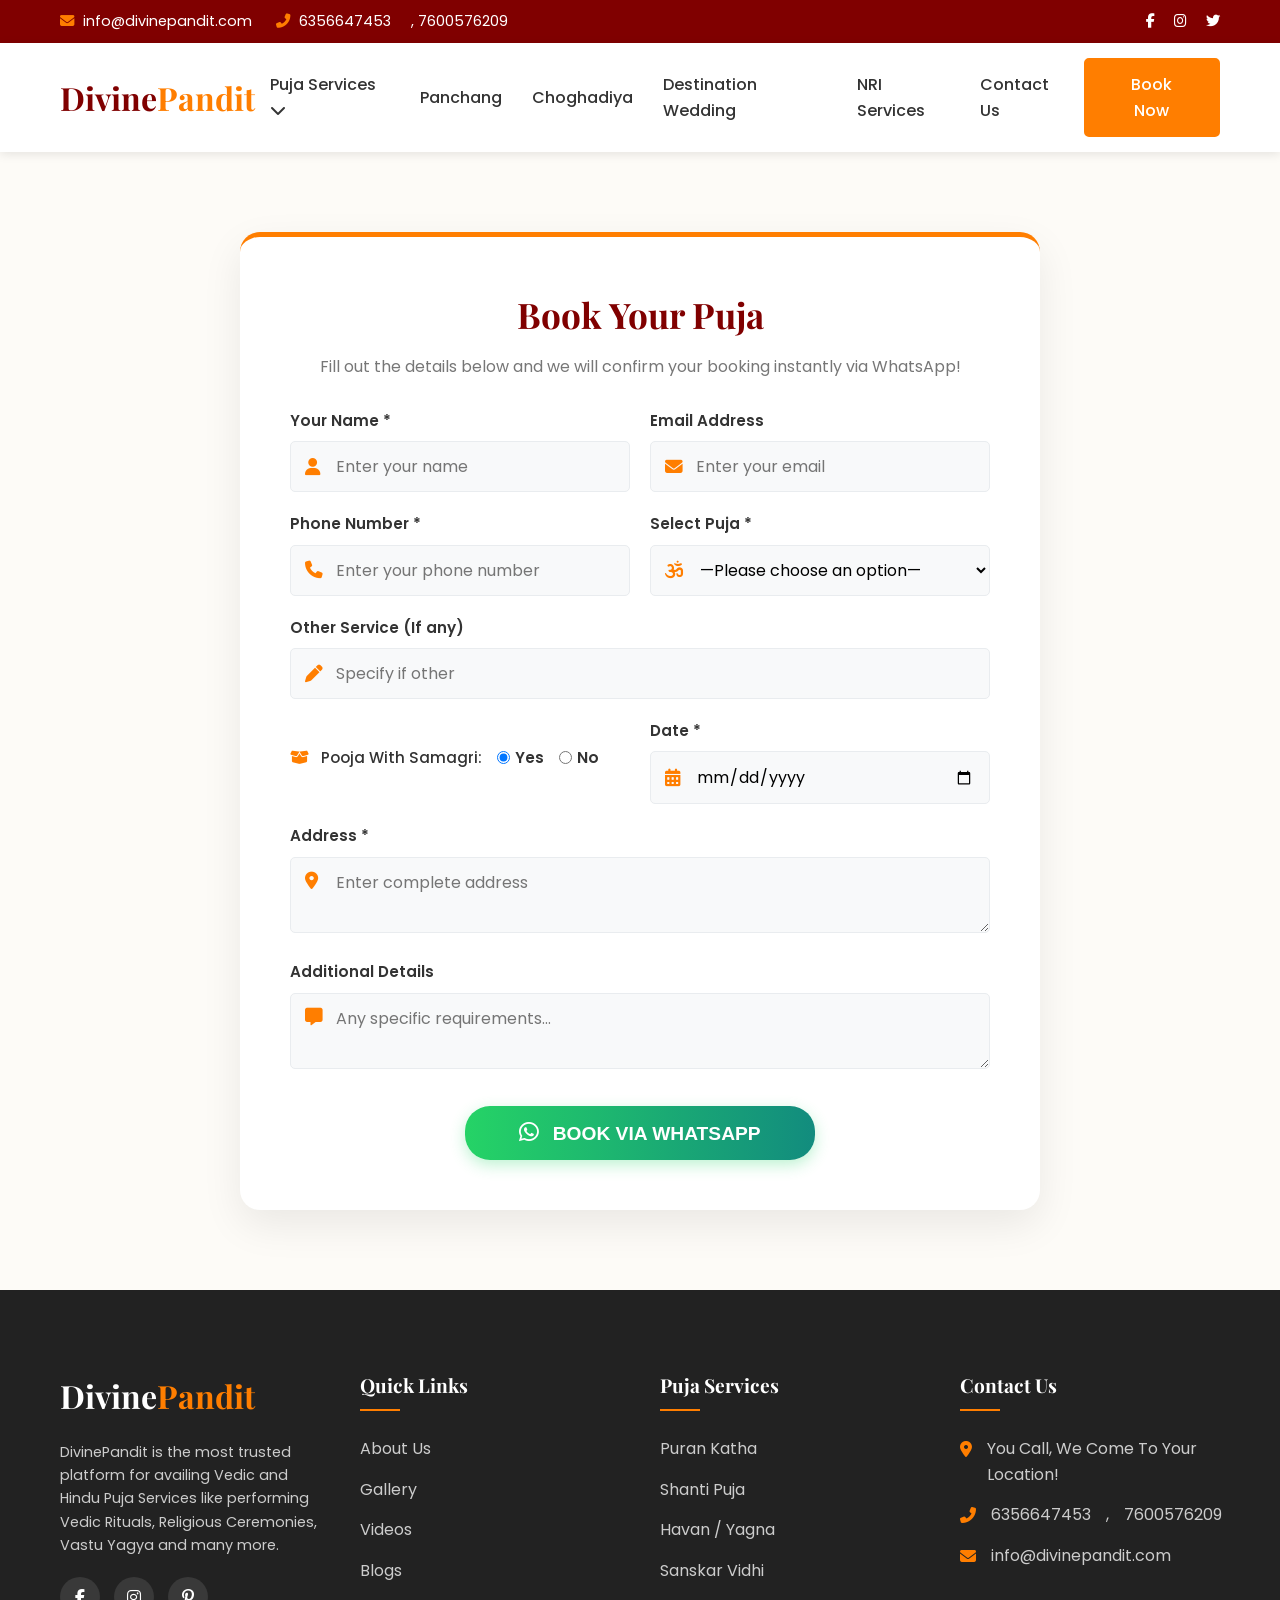
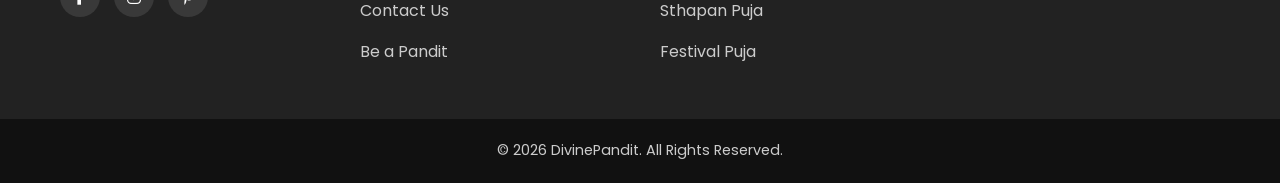
<file: book-now.html>
<!DOCTYPE html>
<html lang="en">

<head>
    <meta charset="UTF-8">
    <meta name="viewport" content="width=device-width, initial-scale=1.0">
    <title>Book Panditji Online | DivinePandit</title>
    <meta name="description"
        content="Book online qualified and acknowledged Pandit ji for any occasions. Booking available for Havan Yagna, Marriage, Satyanarayan Katha, office puja, etc.">
    <!-- Google Fonts -->
    <link rel="preconnect" href="https://fonts.googleapis.com">
    <link rel="preconnect" href="https://fonts.gstatic.com" crossorigin>
    <link
        href="https://fonts.googleapis.com/css2?family=Poppins:wght@300;400;500;600;700&family=Playfair+Display:wght@500;700&display=swap"
        rel="stylesheet">
    <!-- FontAwesome for Icons -->
    <link rel="stylesheet" href="https://cdnjs.cloudflare.com/ajax/libs/font-awesome/6.4.0/css/all.min.css">
    <link rel="stylesheet" href="style.css">
</head>

<body>
    <!-- Topbar -->
    <div class="topbar">
        <div class="container">
            <div class="topbar-left">
                <a href="mailto:info@divinepandit.com"><i class="fas fa-envelope"></i> info@divinepandit.com</a>
                <a href="tel:+916356647453"><i class="fas fa-phone-alt"></i> 6356647453</a>,
                <a href="tel:+917600576209">7600576209</a>
            </div>
            <div class="topbar-right">
                <a href="#"><i class="fab fa-facebook-f"></i></a>
                <a href="#"><i class="fab fa-instagram"></i></a>
                <a href="#"><i class="fab fa-twitter"></i></a>
            </div>
        </div>
    </div>

    <!-- Header / Navbar -->
    <header class="header">
        <div class="container navbar">
            <a href="index.html" class="logo">
                Divine<span>Pandit</span>
            </a>
            <nav class="nav-links">
                <ul>
                    <li class="dropdown">
                        <a href="index.html#services">Puja Services <i class="fas fa-chevron-down"></i></a>
                        <ul class="dropdown-menu">
                            <li class="dropdown-submenu">
                                <a href="#">Puran Katha <i class="fas fa-chevron-right"></i></a>
                                <ul class="dropdown-menu sub-menu">
                                    <li><a href="#">Bhagwat Katha</a></li>
                                    <li><a href="#">Shiv Maha Puran</a></li>
                                    <li><a href="#">Ram Katha</a></li>
                                    <li><a href="#">Shrimad Devi Bhagwat Puran</a></li>
                                </ul>
                            </li>
                            <li class="dropdown-submenu">
                                <a href="#">Shanti Puja <i class="fas fa-chevron-right"></i></a>
                                <ul class="dropdown-menu sub-menu">
                                    <li><a href="#">Narayanbali Pitrushraddh Vidhi</a></li>
                                    <li><a href="#">Kaal Sarp Yog</a></li>
                                    <li><a href="#">Nakshatra Shanti</a></li>
                                    <li><a href="#">Vastu Shanti</a></li>
                                    <li><a href="#">Nav Grah Shanti</a></li>
                                </ul>
                            </li>
                            <li class="dropdown-submenu">
                                <a href="#">Havan / Yagna <i class="fas fa-chevron-right"></i></a>
                                <ul class="dropdown-menu sub-menu">
                                    <li><a href="#">Marriage Ceremony</a></li>
                                    <li><a href="#">Shat Chandi Yagna</a></li>
                                    <li><a href="#">Rudra Havan</a></li>
                                    <li><a href="#">Sri Suktam Havan</a></li>
                                    <li><a href="#">Maha Mrityunjay Jap</a></li>
                                    <li><a href="#">Vishnu Yagna</a></li>
                                    <li><a href="#">Ganesh Yagna</a></li>
                                    <li><a href="#">Navchandi Yagna</a></li>
                                </ul>
                            </li>
                            <li class="dropdown-submenu">
                                <a href="#">Sanskar Vidhi <i class="fas fa-chevron-right"></i></a>
                                <ul class="dropdown-menu sub-menu">
                                    <li><a href="#">Chaul Sanskar</a></li>
                                    <li><a href="#">Namkaran Sanskar</a></li>
                                    <li><a href="#">Srimant Sanskar</a></li>
                                    <li><a href="#">Yagnopavit Sanskar</a></li>
                                </ul>
                            </li>
                            <li class="dropdown-submenu">
                                <a href="#">Sthapan Puja <i class="fas fa-chevron-right"></i></a>
                                <ul class="dropdown-menu sub-menu">
                                    <li><a href="#">Ghat Sthapna</a></li>
                                    <li><a href="#">Rudra Abhishek</a></li>
                                    <li><a href="#">Laghu Rudra</a></li>
                                    <li><a href="#">Maha Rudra Pooja</a></li>
                                    <li><a href="#">Ati Rudra Pooja</a></li>
                                    <li><a href="#">Murti Pranpratishtha</a></li>
                                </ul>
                            </li>
                            <li class="dropdown-submenu">
                                <a href="#">Festival Puja <i class="fas fa-chevron-right"></i></a>
                                <ul class="dropdown-menu sub-menu">
                                    <li><a href="#">Office Pooja</a></li>
                                    <li><a href="#">Diwali Pooja</a></li>
                                    <li><a href="#">Navratri Pooja</a></li>
                                    <li><a href="#">Durga Pooja</a></li>
                                    <li><a href="#">Lakshmi Pooja</a></li>
                                    <li><a href="#">Vishwakarma Pooja</a></li>
                                    <li><a href="#">Ganesh Pooja</a></li>
                                    <li><a href="#">SatyaNarayan Katha</a></li>
                                </ul>
                            </li>
                        </ul>
                    </li>
                    <li><a href="panchang.html">Panchang</a></li>
                    <li><a href="choghadiya.html">Choghadiya</a></li>
                    <li><a href="destination-wedding.html">Destination Wedding</a></li>
                    <li><a href="nri-services.html">NRI Services</a></li>
                    <li><a href="contact-us.html">Contact Us</a></li>
                </ul>
            </nav>
            <div class="header-right">
                <a href="book-now.html" class="btn btn-primary">Book Now</a>
                <div class="mobile-menu-btn"><i class="fas fa-bars"></i></div>
            </div>
        </div>
    </header>

    <main>
        <!-- Booking Section -->
        <section class="booking-section section-padding" style="background-color: var(--bg-light);">
            <div class="container">
                <div class="booking-container center-form">
                    <div class="booking-form-wrapper unique-form">
                        <div class="form-header text-center">
                            <h2>Book Your Puja</h2>
                            <p>Fill out the details below and we will confirm your booking instantly via WhatsApp!</p>
                        </div>
                        <form id="bookingForm" class="booking-form">
                            <div class="form-row">
                                <div class="form-group">
                                    <label>Your Name *</label>
                                    <div class="input-with-icon">
                                        <i class="fas fa-user"></i>
                                        <input type="text" id="b_name" class="form-control" placeholder="Enter your name" required>
                                    </div>
                                </div>
                                <div class="form-group">
                                    <label>Email Address</label>
                                    <div class="input-with-icon">
                                        <i class="fas fa-envelope"></i>
                                        <input type="email" id="b_email" class="form-control" placeholder="Enter your email">
                                    </div>
                                </div>
                            </div>
                            <div class="form-row">
                                <div class="form-group">
                                    <label>Phone Number *</label>
                                    <div class="input-with-icon">
                                        <i class="fas fa-phone"></i>
                                        <input type="tel" id="b_phone" class="form-control" placeholder="Enter your phone number" required>
                                    </div>
                                </div>
                                <div class="form-group">
                                    <label>Select Puja *</label>
                                    <div class="input-with-icon">
                                        <i class="fas fa-om"></i>
                                        <select id="b_puja" class="form-control" required>
                                            <option value="">—Please choose an option—</option>
                                            <optgroup label="Puran Katha">
                                                <option value="Bhagwat Katha">Bhagwat Katha</option>
                                                <option value="Shiv Maha Puran">Shiv Maha Puran</option>
                                                <option value="Ram Katha">Ram Katha</option>
                                                <option value="Shrimad Devi Bhagwat Puran">Shrimad Devi Bhagwat Puran</option>
                                            </optgroup>
                                            <optgroup label="Shanti Puja">
                                                <option value="Narayanbali Pitrushraddh Vidhi">Narayanbali Pitrushraddh Vidhi</option>
                                                <option value="Kaal Sarp Yog">Kaal Sarp Yog</option>
                                                <option value="Nakshatra Shanti">Nakshatra Shanti</option>
                                                <option value="Vastu Shanti">Vastu Shanti</option>
                                                <option value="Nav Grah Shanti">Nav Grah Shanti</option>
                                            </optgroup>
                                            <optgroup label="Havan / Yagna">
                                                <option value="Marriage Ceremony">Marriage Ceremony</option>
                                                <option value="Shat Chandi Yagna">Shat Chandi Yagna</option>
                                                <option value="Rudra Havan">Rudra Havan</option>
                                                <option value="Sri Suktam Havan">Sri Suktam Havan</option>
                                                <option value="Maha Mrityunjay Jap">Maha Mrityunjay Jap</option>
                                                <option value="Vishnu Yagna">Vishnu Yagna</option>
                                                <option value="Ganesh Yagna">Ganesh Yagna</option>
                                                <option value="Navchandi Yagna">Navchandi Yagna</option>
                                            </optgroup>
                                            <optgroup label="Sanskar Vidhi">
                                                <option value="Chaul Sanskar">Chaul Sanskar</option>
                                                <option value="Namkaran Sanskar">Namkaran Sanskar</option>
                                                <option value="Srimant Sanskar">Srimant Sanskar</option>
                                                <option value="Yagnopavit Sanskar">Yagnopavit Sanskar</option>
                                            </optgroup>
                                            <optgroup label="Sthapan Puja">
                                                <option value="Ghat Sthapna">Ghat Sthapna</option>
                                                <option value="Rudra Abhishek">Rudra Abhishek</option>
                                                <option value="Laghu Rudra">Laghu Rudra</option>
                                                <option value="Maha Rudra Pooja">Maha Rudra Pooja</option>
                                                <option value="Ati Rudra Pooja">Ati Rudra Pooja</option>
                                                <option value="Murti Pranpratishtha">Murti Pranpratishtha</option>
                                            </optgroup>
                                            <optgroup label="Festival Puja">
                                                <option value="Office Pooja">Office Pooja</option>
                                                <option value="Diwali Pooja">Diwali Pooja</option>
                                                <option value="Navratri Pooja">Navratri Pooja</option>
                                                <option value="Durga Pooja">Durga Pooja</option>
                                                <option value="Lakshmi Pooja">Lakshmi Pooja</option>
                                                <option value="Vishwakarma Pooja">Vishwakarma Pooja</option>
                                                <option value="Ganesh Pooja">Ganesh Pooja</option>
                                                <option value="SatyaNarayan Katha">SatyaNarayan Katha</option>
                                            </optgroup>
                                            <option value="Other Service">Other Service</option>
                                        </select>
                                    </div>
                                </div>
                            </div>
                            <div class="form-group">
                                <label>Other Service (If any)</label>
                                <div class="input-with-icon">
                                    <i class="fas fa-pen"></i>
                                    <input type="text" id="b_other" class="form-control" placeholder="Specify if other">
                                </div>
                            </div>
                            <div class="form-row">
                                <div class="form-group radio-group">
                                    <label><i class="fas fa-box-open" style="color: var(--primary-color); margin-right: 8px;"></i> Pooja With Samagri:</label>
                                    <div class="radio-options">
                                        <label><input type="radio" name="b_samagri" value="Yes" checked> Yes</label>
                                        <label><input type="radio" name="b_samagri" value="No"> No</label>
                                    </div>
                                </div>
                                <div class="form-group">
                                    <label>Date *</label>
                                    <div class="input-with-icon">
                                        <i class="fas fa-calendar-alt"></i>
                                        <input type="date" id="b_date" class="form-control" required>
                                    </div>
                                </div>
                            </div>
                            <div class="form-group">
                                <label>Address *</label>
                                <div class="input-with-icon align-top">
                                    <i class="fas fa-map-marker-alt" style="margin-top: 15px;"></i>
                                    <textarea id="b_address" class="form-control" rows="2" placeholder="Enter complete address" required></textarea>
                                </div>
                            </div>
                            <div class="form-group">
                                <label>Additional Details</label>
                                <div class="input-with-icon align-top">
                                    <i class="fas fa-comment-alt" style="margin-top: 15px;"></i>
                                    <textarea id="b_detail" class="form-control" rows="2" placeholder="Any specific requirements..."></textarea>
                                </div>
                            </div>
                            <div class="text-center" style="margin-top: 30px;">
                                <button type="submit" class="btn btn-submit"><i class="fab fa-whatsapp"></i> BOOK VIA WHATSAPP</button>
                            </div>
                        </form>
                    </div>
                </div>
            </div>
        </section>
    </main>

    <!-- Footer -->
    <footer class="footer">
        <div class="container">
            <div class="footer-grid">
                <div class="footer-widget about-widget">
                    <a href="index.html" class="logo footer-logo">
                        Divine<span>Pandit</span>
                    </a>
                    <p>DivinePandit is the most trusted platform for availing Vedic and Hindu Puja Services like
                        performing Vedic Rituals, Religious Ceremonies, Vastu Yagya and many more.</p>
                    <div class="social-links">
                        <a href="#"><i class="fab fa-facebook-f"></i></a>
                        <a href="#"><i class="fab fa-instagram"></i></a>
                        <a href="#"><i class="fab fa-pinterest-p"></i></a>
                    </div>
                </div>
                <div class="footer-widget links-widget">
                    <h3>Quick Links</h3>
                    <ul>
                        <li><a href="#">About Us</a></li>
                        <li><a href="#">Gallery</a></li>
                        <li><a href="#">Videos</a></li>
                        <li><a href="#">Blogs</a></li>
                        <li><a href="#">Contact Us</a></li>
                        <li><a href="#">Be a Pandit</a></li>
                    </ul>
                </div>
                <div class="footer-widget services-widget">
                    <h3>Puja Services</h3>
                    <ul>
                        <li><a href="#">Puran Katha</a></li>
                        <li><a href="#">Shanti Puja</a></li>
                        <li><a href="#">Havan / Yagna</a></li>
                        <li><a href="#">Sanskar Vidhi</a></li>
                        <li><a href="#">Sthapan Puja</a></li>
                        <li><a href="#">Festival Puja</a></li>
                    </ul>
                </div>
                <div class="footer-widget contact-widget">
                    <h3>Contact Us</h3>
                    <ul>
                        <li><i class="fas fa-map-marker-alt"></i> You Call, We Come To Your Location!</li>
                        <li><i class="fas fa-phone-alt"></i> <a href="tel:+916356647453">6356647453</a>, <a
                                href="tel:+917600576209">7600576209</a></li>
                        <li><i class="fas fa-envelope"></i> <a
                                href="mailto:info@divinepandit.com">info@divinepandit.com</a></li>
                    </ul>
                </div>
            </div>
        </div>
        <div class="footer-bottom">
            <div class="container text-center">
                <p>&copy; 2026 DivinePandit. All Rights Reserved.</p>
            </div>
        </div>
    </footer>

    <script src="script.js"></script>
</body>

</html>
</file>
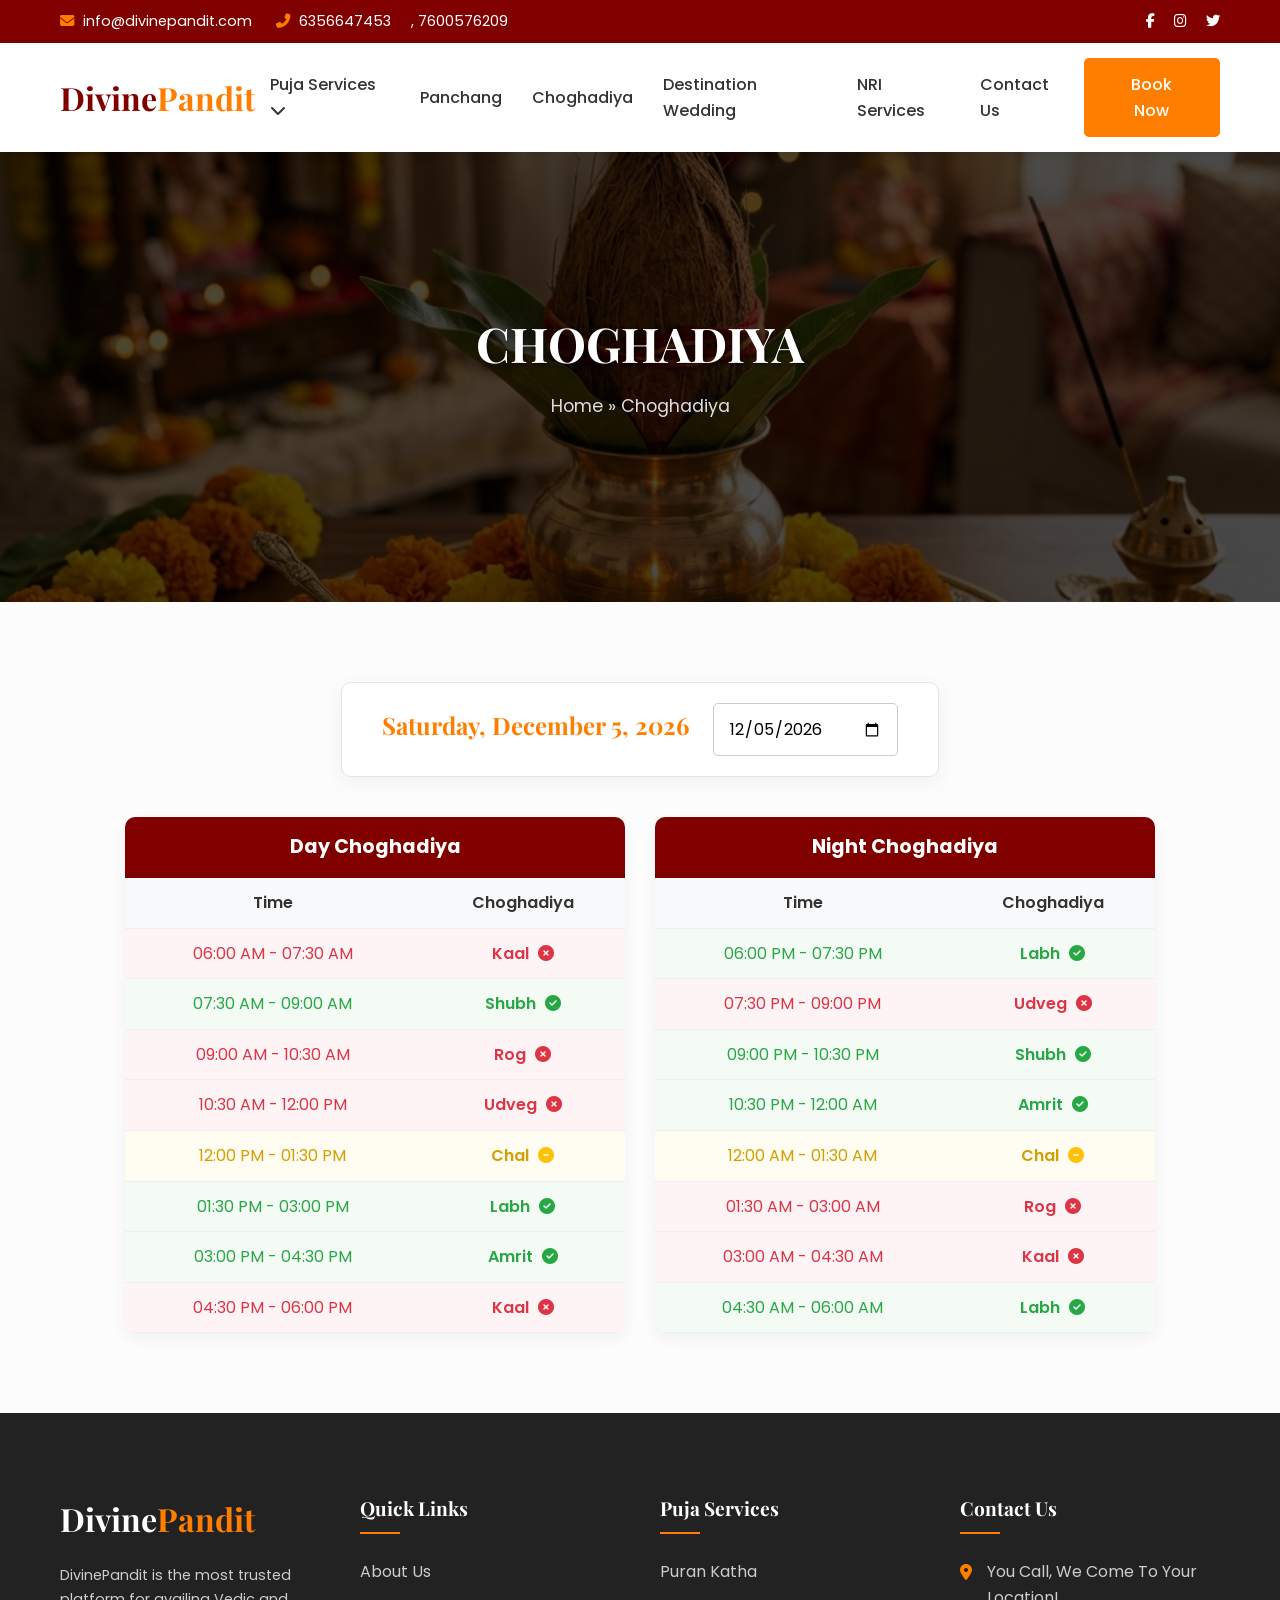
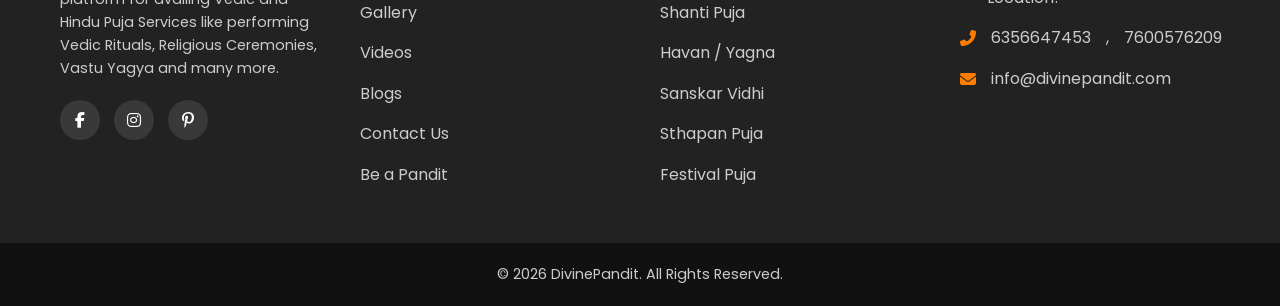
<file: choghadiya.html>
<!DOCTYPE html>
<html lang="en">

<head>
    <meta charset="UTF-8">
    <meta name="viewport" content="width=device-width, initial-scale=1.0">
    <title>Choghadiya | DivinePandit</title>
    <meta name="description"
        content="Calculate Day and Night Choghadiya for any date. Find Shubh, Labh, Amrit timings for your pooja with DivinePandit.">
    <!-- Google Fonts -->
    <link rel="preconnect" href="https://fonts.googleapis.com">
    <link rel="preconnect" href="https://fonts.gstatic.com" crossorigin>
    <link
        href="https://fonts.googleapis.com/css2?family=Poppins:wght@300;400;500;600;700&family=Playfair+Display:wght@500;700&display=swap"
        rel="stylesheet">
    <!-- FontAwesome for Icons -->
    <link rel="stylesheet" href="https://cdnjs.cloudflare.com/ajax/libs/font-awesome/6.4.0/css/all.min.css">
    <link rel="stylesheet" href="style.css">
</head>

<body>
    <!-- Topbar -->
    <div class="topbar">
        <div class="container">
            <div class="topbar-left">
                <a href="mailto:info@divinepandit.com"><i class="fas fa-envelope"></i> info@divinepandit.com</a>
                <a href="tel:+916356647453"><i class="fas fa-phone-alt"></i> 6356647453</a>,
                <a href="tel:+917600576209">7600576209</a>
            </div>
            <div class="topbar-right">
                <a href="#"><i class="fab fa-facebook-f"></i></a>
                <a href="#"><i class="fab fa-instagram"></i></a>
                <a href="#"><i class="fab fa-twitter"></i></a>
            </div>
        </div>
    </div>

    <!-- Header / Navbar -->
    <header class="header">
        <div class="container navbar">
            <a href="index.html" class="logo">
                Divine<span>Pandit</span>
            </a>
            <nav class="nav-links">
                <ul>
                    <li class="dropdown">
                        <a href="index.html#services">Puja Services <i class="fas fa-chevron-down"></i></a>
                        <ul class="dropdown-menu">
                            <li class="dropdown-submenu">
                                <a href="#">Puran Katha <i class="fas fa-chevron-right"></i></a>
                                <ul class="dropdown-menu sub-menu">
                                    <li><a href="#">Bhagwat Katha</a></li>
                                    <li><a href="#">Shiv Maha Puran</a></li>
                                    <li><a href="#">Ram Katha</a></li>
                                    <li><a href="#">Shrimad Devi Bhagwat Puran</a></li>
                                </ul>
                            </li>
                            <li class="dropdown-submenu">
                                <a href="#">Shanti Puja <i class="fas fa-chevron-right"></i></a>
                                <ul class="dropdown-menu sub-menu">
                                    <li><a href="#">Narayanbali Pitrushraddh Vidhi</a></li>
                                    <li><a href="#">Kaal Sarp Yog</a></li>
                                    <li><a href="#">Nakshatra Shanti</a></li>
                                    <li><a href="#">Vastu Shanti</a></li>
                                    <li><a href="#">Nav Grah Shanti</a></li>
                                </ul>
                            </li>
                            <li class="dropdown-submenu">
                                <a href="#">Havan / Yagna <i class="fas fa-chevron-right"></i></a>
                                <ul class="dropdown-menu sub-menu">
                                    <li><a href="#">Marriage Ceremony</a></li>
                                    <li><a href="#">Shat Chandi Yagna</a></li>
                                    <li><a href="#">Rudra Havan</a></li>
                                    <li><a href="#">Sri Suktam Havan</a></li>
                                    <li><a href="#">Maha Mrityunjay Jap</a></li>
                                    <li><a href="#">Vishnu Yagna</a></li>
                                    <li><a href="#">Ganesh Yagna</a></li>
                                    <li><a href="#">Navchandi Yagna</a></li>
                                </ul>
                            </li>
                            <li class="dropdown-submenu">
                                <a href="#">Sanskar Vidhi <i class="fas fa-chevron-right"></i></a>
                                <ul class="dropdown-menu sub-menu">
                                    <li><a href="#">Chaul Sanskar</a></li>
                                    <li><a href="#">Namkaran Sanskar</a></li>
                                    <li><a href="#">Srimant Sanskar</a></li>
                                    <li><a href="#">Yagnopavit Sanskar</a></li>
                                </ul>
                            </li>
                            <li class="dropdown-submenu">
                                <a href="#">Sthapan Puja <i class="fas fa-chevron-right"></i></a>
                                <ul class="dropdown-menu sub-menu">
                                    <li><a href="#">Ghat Sthapna</a></li>
                                    <li><a href="#">Rudra Abhishek</a></li>
                                    <li><a href="#">Laghu Rudra</a></li>
                                    <li><a href="#">Maha Rudra Pooja</a></li>
                                    <li><a href="#">Ati Rudra Pooja</a></li>
                                    <li><a href="#">Murti Pranpratishtha</a></li>
                                </ul>
                            </li>
                            <li class="dropdown-submenu">
                                <a href="#">Festival Puja <i class="fas fa-chevron-right"></i></a>
                                <ul class="dropdown-menu sub-menu">
                                    <li><a href="#">Office Pooja</a></li>
                                    <li><a href="#">Diwali Pooja</a></li>
                                    <li><a href="#">Navratri Pooja</a></li>
                                    <li><a href="#">Durga Pooja</a></li>
                                    <li><a href="#">Lakshmi Pooja</a></li>
                                    <li><a href="#">Vishwakarma Pooja</a></li>
                                    <li><a href="#">Ganesh Pooja</a></li>
                                    <li><a href="#">SatyaNarayan Katha</a></li>
                                </ul>
                            </li>
                        </ul>
                    </li>
                    <li><a href="panchang.html">Panchang</a></li>
                    <li><a href="choghadiya.html">Choghadiya</a></li>
                    <li><a href="destination-wedding.html">Destination Wedding</a></li>
                    <li><a href="nri-services.html">NRI Services</a></li>
                    <li><a href="contact-us.html">Contact Us</a></li>
                </ul>
            </nav>
            <div class="header-right">
                <a href="book-now.html" class="btn btn-primary">Book Now</a>
                <div class="mobile-menu-btn"><i class="fas fa-bars"></i></div>
            </div>
        </div>
    </header>

    <main>
        <!-- Hero Section -->
        <section class="hero choghadiya-hero" style="background-image: linear-gradient(rgba(0, 0, 0, 0.7), rgba(0, 0, 0, 0.7)), url('assets/images/hero_banner_1779175566471.png'); min-height: 400px; height: 50vh;">
            <div class="container hero-content">
                <h1 style="font-size: 3rem; margin-bottom: 10px;">CHOGHADIYA</h1>
                <p style="font-size: 1.1rem; color: #ddd;">Home » Choghadiya</p>
            </div>
        </section>

        <!-- Calculator Section -->
        <section class="choghadiya-calc-section section-padding">
            <div class="container text-center">
                
                <div class="date-picker-wrapper">
                    <h3 id="currentSelectedDate" style="display:inline-block; margin-right: 20px;"></h3>
                    <input type="date" id="choghadiyaDate" class="form-control" style="width: auto; display: inline-block;">
                </div>
                
                <div class="choghadiya-tables-container" style="margin-top: 40px; text-align: left;">
                    <div class="choghadiya-table-wrapper">
                        <h3 class="table-title">Day Choghadiya</h3>
                        <table class="choghadiya-table" id="dayChoghadiyaTable">
                            <thead>
                                <tr>
                                    <th>Time</th>
                                    <th>Choghadiya</th>
                                </tr>
                            </thead>
                            <tbody>
                                <!-- Day rows will be generated here -->
                            </tbody>
                        </table>
                    </div>
                    
                    <div class="choghadiya-table-wrapper">
                        <h3 class="table-title">Night Choghadiya</h3>
                        <table class="choghadiya-table" id="nightChoghadiyaTable">
                            <thead>
                                <tr>
                                    <th>Time</th>
                                    <th>Choghadiya</th>
                                </tr>
                            </thead>
                            <tbody>
                                <!-- Night rows will be generated here -->
                            </tbody>
                        </table>
                    </div>
                </div>
                
            </div>
        </section>
    </main>

    <!-- Footer -->
    <footer class="footer">
        <div class="container">
            <div class="footer-grid">
                <div class="footer-widget about-widget">
                    <a href="index.html" class="logo footer-logo">
                        Divine<span>Pandit</span>
                    </a>
                    <p>DivinePandit is the most trusted platform for availing Vedic and Hindu Puja Services like
                        performing Vedic Rituals, Religious Ceremonies, Vastu Yagya and many more.</p>
                    <div class="social-links">
                        <a href="#"><i class="fab fa-facebook-f"></i></a>
                        <a href="#"><i class="fab fa-instagram"></i></a>
                        <a href="#"><i class="fab fa-pinterest-p"></i></a>
                    </div>
                </div>
                <div class="footer-widget links-widget">
                    <h3>Quick Links</h3>
                    <ul>
                        <li><a href="#">About Us</a></li>
                        <li><a href="#">Gallery</a></li>
                        <li><a href="#">Videos</a></li>
                        <li><a href="#">Blogs</a></li>
                        <li><a href="#">Contact Us</a></li>
                        <li><a href="#">Be a Pandit</a></li>
                    </ul>
                </div>
                <div class="footer-widget services-widget">
                    <h3>Puja Services</h3>
                    <ul>
                        <li><a href="#">Puran Katha</a></li>
                        <li><a href="#">Shanti Puja</a></li>
                        <li><a href="#">Havan / Yagna</a></li>
                        <li><a href="#">Sanskar Vidhi</a></li>
                        <li><a href="#">Sthapan Puja</a></li>
                        <li><a href="#">Festival Puja</a></li>
                    </ul>
                </div>
                <div class="footer-widget contact-widget">
                    <h3>Contact Us</h3>
                    <ul>
                        <li><i class="fas fa-map-marker-alt"></i> You Call, We Come To Your Location!</li>
                        <li><i class="fas fa-phone-alt"></i> <a href="tel:+916356647453">6356647453</a>, <a
                                href="tel:+917600576209">7600576209</a></li>
                        <li><i class="fas fa-envelope"></i> <a
                                href="mailto:info@divinepandit.com">info@divinepandit.com</a></li>
                    </ul>
                </div>
            </div>
        </div>
        <div class="footer-bottom">
            <div class="container text-center">
                <p>&copy; 2026 DivinePandit. All Rights Reserved.</p>
            </div>
        </div>
    </footer>

    <script src="script.js"></script>
    <script src="choghadiya.js"></script>
</body>

</html>
</file>
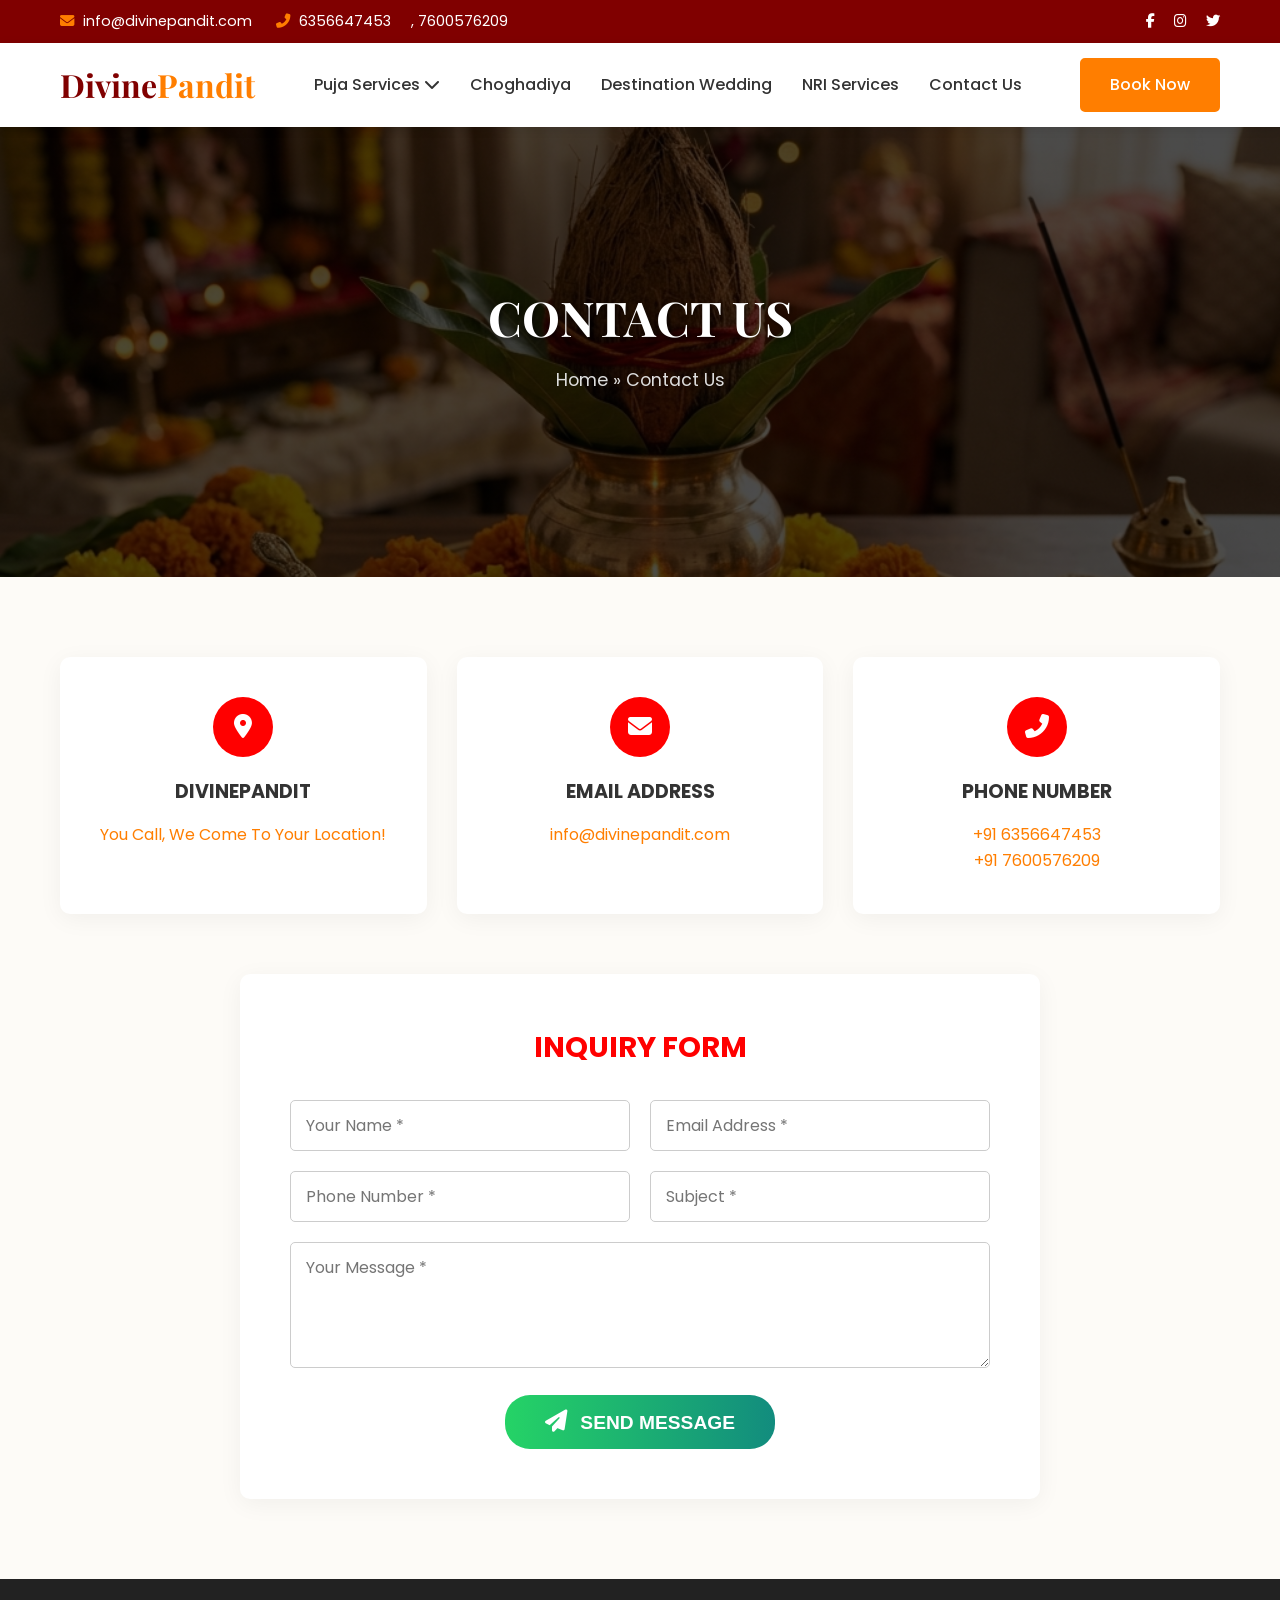
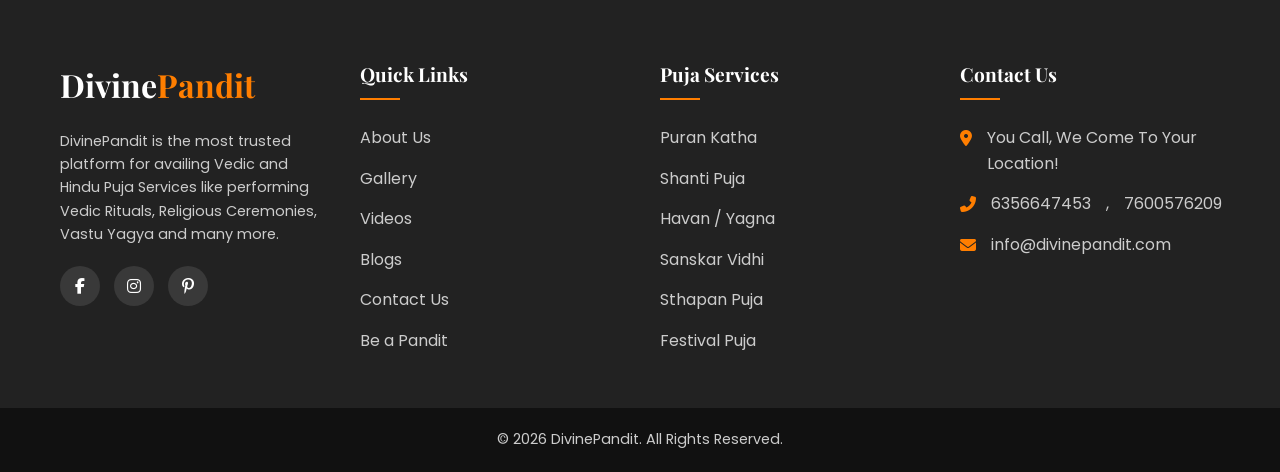
<file: contact-us.html>
<!DOCTYPE html>
<html lang="en">

<head>
    <meta charset="UTF-8">
    <meta name="viewport" content="width=device-width, initial-scale=1.0">
    <title>Contact Us | DivinePandit</title>
    <meta name="description"
        content="Contact DivinePandit for any pooja services. We come to your location.">
    <!-- Google Fonts -->
    <link rel="preconnect" href="https://fonts.googleapis.com">
    <link rel="preconnect" href="https://fonts.gstatic.com" crossorigin>
    <link
        href="https://fonts.googleapis.com/css2?family=Poppins:wght@300;400;500;600;700&family=Playfair+Display:wght@500;700&display=swap"
        rel="stylesheet">
    <!-- FontAwesome for Icons -->
    <link rel="stylesheet" href="https://cdnjs.cloudflare.com/ajax/libs/font-awesome/6.4.0/css/all.min.css">
    <link rel="stylesheet" href="style.css">
</head>

<body>
    <!-- Topbar -->
    <div class="topbar">
        <div class="container">
            <div class="topbar-left">
                <a href="mailto:info@divinepandit.com"><i class="fas fa-envelope"></i> info@divinepandit.com</a>
                <a href="tel:+916356647453"><i class="fas fa-phone-alt"></i> 6356647453</a>,
                <a href="tel:+917600576209">7600576209</a>
            </div>
            <div class="topbar-right">
                <a href="#"><i class="fab fa-facebook-f"></i></a>
                <a href="#"><i class="fab fa-instagram"></i></a>
                <a href="#"><i class="fab fa-twitter"></i></a>
            </div>
        </div>
    </div>

    <!-- Header / Navbar -->
    <header class="header">
        <div class="container navbar">
            <a href="index.html" class="logo">
                Divine<span>Pandit</span>
            </a>
            <nav class="nav-links">
                <ul>
                    <li class="dropdown">
                        <a href="index.html#services">Puja Services <i class="fas fa-chevron-down"></i></a>
                        <ul class="dropdown-menu">
                            <li class="dropdown-submenu">
                                <a href="#">Puran Katha <i class="fas fa-chevron-right"></i></a>
                                <ul class="dropdown-menu sub-menu">
                                    <li><a href="#">Bhagwat Katha</a></li>
                                    <li><a href="#">Shiv Maha Puran</a></li>
                                    <li><a href="#">Ram Katha</a></li>
                                    <li><a href="#">Shrimad Devi Bhagwat Puran</a></li>
                                </ul>
                            </li>
                            <li class="dropdown-submenu">
                                <a href="#">Shanti Puja <i class="fas fa-chevron-right"></i></a>
                                <ul class="dropdown-menu sub-menu">
                                    <li><a href="#">Narayanbali Pitrushraddh Vidhi</a></li>
                                    <li><a href="#">Kaal Sarp Yog</a></li>
                                    <li><a href="#">Nakshatra Shanti</a></li>
                                    <li><a href="#">Vastu Shanti</a></li>
                                    <li><a href="#">Nav Grah Shanti</a></li>
                                </ul>
                            </li>
                            <li class="dropdown-submenu">
                                <a href="#">Havan / Yagna <i class="fas fa-chevron-right"></i></a>
                                <ul class="dropdown-menu sub-menu">
                                    <li><a href="#">Marriage Ceremony</a></li>
                                    <li><a href="#">Shat Chandi Yagna</a></li>
                                    <li><a href="#">Rudra Havan</a></li>
                                    <li><a href="#">Sri Suktam Havan</a></li>
                                    <li><a href="#">Maha Mrityunjay Jap</a></li>
                                    <li><a href="#">Vishnu Yagna</a></li>
                                    <li><a href="#">Ganesh Yagna</a></li>
                                    <li><a href="#">Navchandi Yagna</a></li>
                                </ul>
                            </li>
                            <li class="dropdown-submenu">
                                <a href="#">Sanskar Vidhi <i class="fas fa-chevron-right"></i></a>
                                <ul class="dropdown-menu sub-menu">
                                    <li><a href="#">Chaul Sanskar</a></li>
                                    <li><a href="#">Namkaran Sanskar</a></li>
                                    <li><a href="#">Srimant Sanskar</a></li>
                                    <li><a href="#">Yagnopavit Sanskar</a></li>
                                </ul>
                            </li>
                            <li class="dropdown-submenu">
                                <a href="#">Sthapan Puja <i class="fas fa-chevron-right"></i></a>
                                <ul class="dropdown-menu sub-menu">
                                    <li><a href="#">Ghat Sthapna</a></li>
                                    <li><a href="#">Rudra Abhishek</a></li>
                                    <li><a href="#">Laghu Rudra</a></li>
                                    <li><a href="#">Maha Rudra Pooja</a></li>
                                    <li><a href="#">Ati Rudra Pooja</a></li>
                                    <li><a href="#">Murti Pranpratishtha</a></li>
                                </ul>
                            </li>
                            <li class="dropdown-submenu">
                                <a href="#">Festival Puja <i class="fas fa-chevron-right"></i></a>
                                <ul class="dropdown-menu sub-menu">
                                    <li><a href="#">Office Pooja</a></li>
                                    <li><a href="#">Diwali Pooja</a></li>
                                    <li><a href="#">Navratri Pooja</a></li>
                                    <li><a href="#">Durga Pooja</a></li>
                                    <li><a href="#">Lakshmi Pooja</a></li>
                                    <li><a href="#">Vishwakarma Pooja</a></li>
                                    <li><a href="#">Ganesh Pooja</a></li>
                                    <li><a href="#">SatyaNarayan Katha</a></li>
                                </ul>
                            </li>
                        </ul>
                    </li>
                    <li><a href="choghadiya.html">Choghadiya</a></li>
                    <li><a href="destination-wedding.html">Destination Wedding</a></li>
                    <li><a href="#">NRI Services</a></li>
                    <li><a href="contact-us.html">Contact Us</a></li>
                </ul>
            </nav>
            <div class="header-right">
                <a href="book-now.html" class="btn btn-primary">Book Now</a>
                <div class="mobile-menu-btn"><i class="fas fa-bars"></i></div>
            </div>
        </div>
    </header>

    <main>
        <!-- Hero Section -->
        <section class="hero choghadiya-hero" style="background-image: linear-gradient(rgba(0, 0, 0, 0.7), rgba(0, 0, 0, 0.7)), url('assets/images/hero_banner_1779175566471.png'); min-height: 400px; height: 50vh;">
            <div class="container hero-content">
                <h1 style="font-size: 3rem; margin-bottom: 10px;">CONTACT US</h1>
                <p style="font-size: 1.1rem; color: #ddd;">Home » Contact Us</p>
            </div>
        </section>

        <!-- Contact Section -->
        <section class="contact-page-section section-padding" style="background-color: var(--bg-light);">
            <div class="container">
                <!-- Info Cards -->
                <div class="contact-cards" style="display: flex; gap: 30px; margin-bottom: 60px; justify-content: center; flex-wrap: wrap;">
                    
                    <div class="contact-card">
                        <div class="card-icon">
                            <i class="fas fa-map-marker-alt"></i>
                        </div>
                        <h3>DIVINEPANDIT</h3>
                        <p>You Call, We Come To Your Location!</p>
                    </div>

                    <div class="contact-card">
                        <div class="card-icon">
                            <i class="fas fa-envelope"></i>
                        </div>
                        <h3>EMAIL ADDRESS</h3>
                        <a href="mailto:info@divinepandit.com">info@divinepandit.com</a>
                    </div>

                    <div class="contact-card">
                        <div class="card-icon">
                            <i class="fas fa-phone-alt"></i>
                        </div>
                        <h3>PHONE NUMBER</h3>
                        <a href="tel:+916356647453">+91 6356647453</a>
                        <br>
                        <a href="tel:+917600576209">+91 7600576209</a>
                    </div>

                </div>

                <!-- Inquiry Form -->
                <div class="inquiry-form-container">
                    <h2 class="form-title">INQUIRY FORM</h2>
                    <form class="booking-form inquiry-form">
                        <div class="form-row">
                            <div class="form-group">
                                <input type="text" class="form-control" placeholder="Your Name *" required>
                            </div>
                            <div class="form-group">
                                <input type="email" class="form-control" placeholder="Email Address *" required>
                            </div>
                        </div>
                        <div class="form-row">
                            <div class="form-group">
                                <input type="tel" class="form-control" placeholder="Phone Number *" required>
                            </div>
                            <div class="form-group">
                                <input type="text" class="form-control" placeholder="Subject *" required>
                            </div>
                        </div>
                        <div class="form-group">
                            <textarea class="form-control" rows="4" placeholder="Your Message *" required></textarea>
                        </div>
                        <div class="text-center" style="margin-top: 20px;">
                            <button type="submit" class="btn btn-submit" style="background-color: #ff0000; width: auto; max-width: none; box-shadow: none;"><i class="fas fa-paper-plane"></i> SEND MESSAGE</button>
                        </div>
                    </form>
                </div>

            </div>
        </section>
    </main>

    <!-- Footer -->
    <footer class="footer">
        <div class="container">
            <div class="footer-grid">
                <div class="footer-widget about-widget">
                    <a href="index.html" class="logo footer-logo">
                        Divine<span>Pandit</span>
                    </a>
                    <p>DivinePandit is the most trusted platform for availing Vedic and Hindu Puja Services like
                        performing Vedic Rituals, Religious Ceremonies, Vastu Yagya and many more.</p>
                    <div class="social-links">
                        <a href="#"><i class="fab fa-facebook-f"></i></a>
                        <a href="#"><i class="fab fa-instagram"></i></a>
                        <a href="#"><i class="fab fa-pinterest-p"></i></a>
                    </div>
                </div>
                <div class="footer-widget links-widget">
                    <h3>Quick Links</h3>
                    <ul>
                        <li><a href="#">About Us</a></li>
                        <li><a href="#">Gallery</a></li>
                        <li><a href="#">Videos</a></li>
                        <li><a href="#">Blogs</a></li>
                        <li><a href="contact-us.html">Contact Us</a></li>
                        <li><a href="#">Be a Pandit</a></li>
                    </ul>
                </div>
                <div class="footer-widget services-widget">
                    <h3>Puja Services</h3>
                    <ul>
                        <li><a href="#">Puran Katha</a></li>
                        <li><a href="#">Shanti Puja</a></li>
                        <li><a href="#">Havan / Yagna</a></li>
                        <li><a href="#">Sanskar Vidhi</a></li>
                        <li><a href="#">Sthapan Puja</a></li>
                        <li><a href="#">Festival Puja</a></li>
                    </ul>
                </div>
                <div class="footer-widget contact-widget">
                    <h3>Contact Us</h3>
                    <ul>
                        <li><i class="fas fa-map-marker-alt"></i> You Call, We Come To Your Location!</li>
                        <li><i class="fas fa-phone-alt"></i> <a href="tel:+916356647453">6356647453</a>, <a
                                href="tel:+917600576209">7600576209</a></li>
                        <li><i class="fas fa-envelope"></i> <a
                                href="mailto:info@divinepandit.com">info@divinepandit.com</a></li>
                    </ul>
                </div>
            </div>
        </div>
        <div class="footer-bottom">
            <div class="container text-center">
                <p>&copy; 2026 DivinePandit. All Rights Reserved.</p>
            </div>
        </div>
    </footer>

    <script src="script.js"></script>
</body>

</html>
</file>
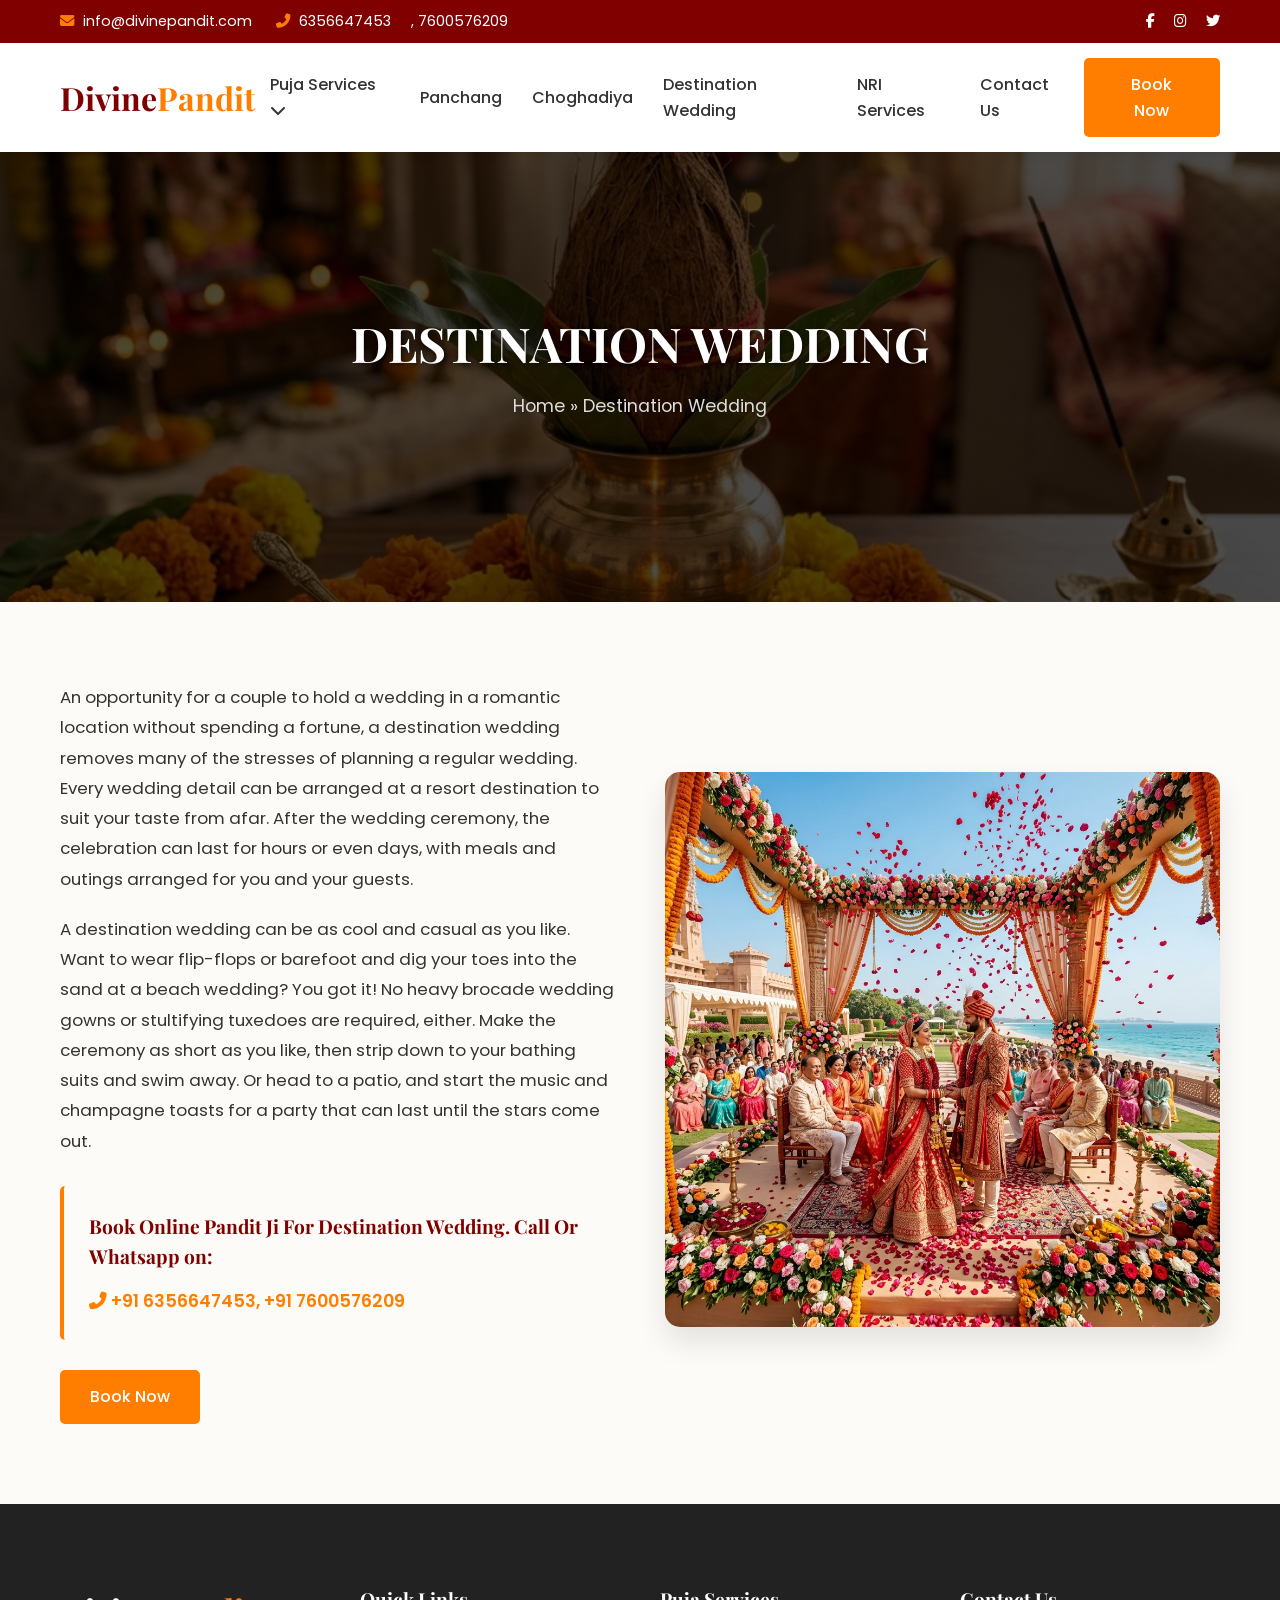
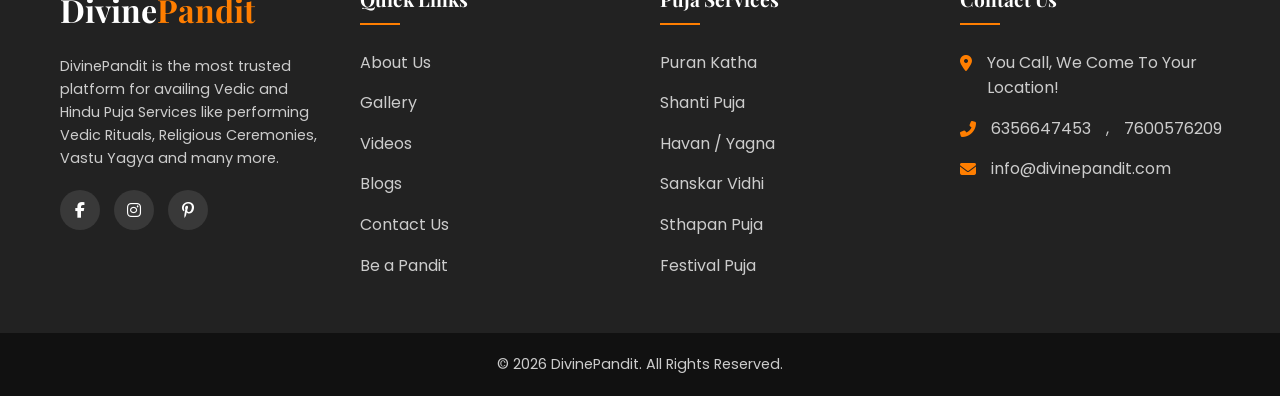
<file: destination-wedding.html>
<!DOCTYPE html>
<html lang="en">

<head>
    <meta charset="UTF-8">
    <meta name="viewport" content="width=device-width, initial-scale=1.0">
    <title>Destination Wedding | DivinePandit</title>
    <meta name="description"
        content="Book online qualified Pandit ji for Destination Weddings at romantic locations. Make your special day stress-free with DivinePandit.">
    <!-- Google Fonts -->
    <link rel="preconnect" href="https://fonts.googleapis.com">
    <link rel="preconnect" href="https://fonts.gstatic.com" crossorigin>
    <link
        href="https://fonts.googleapis.com/css2?family=Poppins:wght@300;400;500;600;700&family=Playfair+Display:wght@500;700&display=swap"
        rel="stylesheet">
    <!-- FontAwesome for Icons -->
    <link rel="stylesheet" href="https://cdnjs.cloudflare.com/ajax/libs/font-awesome/6.4.0/css/all.min.css">
    <link rel="stylesheet" href="style.css">
</head>

<body>
    <!-- Topbar -->
    <div class="topbar">
        <div class="container">
            <div class="topbar-left">
                <a href="mailto:info@divinepandit.com"><i class="fas fa-envelope"></i> info@divinepandit.com</a>
                <a href="tel:+916356647453"><i class="fas fa-phone-alt"></i> 6356647453</a>,
                <a href="tel:+917600576209">7600576209</a>
            </div>
            <div class="topbar-right">
                <a href="#"><i class="fab fa-facebook-f"></i></a>
                <a href="#"><i class="fab fa-instagram"></i></a>
                <a href="#"><i class="fab fa-twitter"></i></a>
            </div>
        </div>
    </div>

    <!-- Header / Navbar -->
    <header class="header">
        <div class="container navbar">
            <a href="index.html" class="logo">
                Divine<span>Pandit</span>
            </a>
            <nav class="nav-links">
                <ul>
                    <li class="dropdown">
                        <a href="index.html#services">Puja Services <i class="fas fa-chevron-down"></i></a>
                        <ul class="dropdown-menu">
                            <li class="dropdown-submenu">
                                <a href="#">Puran Katha <i class="fas fa-chevron-right"></i></a>
                                <ul class="dropdown-menu sub-menu">
                                    <li><a href="#">Bhagwat Katha</a></li>
                                    <li><a href="#">Shiv Maha Puran</a></li>
                                    <li><a href="#">Ram Katha</a></li>
                                    <li><a href="#">Shrimad Devi Bhagwat Puran</a></li>
                                </ul>
                            </li>
                            <li class="dropdown-submenu">
                                <a href="#">Shanti Puja <i class="fas fa-chevron-right"></i></a>
                                <ul class="dropdown-menu sub-menu">
                                    <li><a href="#">Narayanbali Pitrushraddh Vidhi</a></li>
                                    <li><a href="#">Kaal Sarp Yog</a></li>
                                    <li><a href="#">Nakshatra Shanti</a></li>
                                    <li><a href="#">Vastu Shanti</a></li>
                                    <li><a href="#">Nav Grah Shanti</a></li>
                                </ul>
                            </li>
                            <li class="dropdown-submenu">
                                <a href="#">Havan / Yagna <i class="fas fa-chevron-right"></i></a>
                                <ul class="dropdown-menu sub-menu">
                                    <li><a href="#">Marriage Ceremony</a></li>
                                    <li><a href="#">Shat Chandi Yagna</a></li>
                                    <li><a href="#">Rudra Havan</a></li>
                                    <li><a href="#">Sri Suktam Havan</a></li>
                                    <li><a href="#">Maha Mrityunjay Jap</a></li>
                                    <li><a href="#">Vishnu Yagna</a></li>
                                    <li><a href="#">Ganesh Yagna</a></li>
                                    <li><a href="#">Navchandi Yagna</a></li>
                                </ul>
                            </li>
                            <li class="dropdown-submenu">
                                <a href="#">Sanskar Vidhi <i class="fas fa-chevron-right"></i></a>
                                <ul class="dropdown-menu sub-menu">
                                    <li><a href="#">Chaul Sanskar</a></li>
                                    <li><a href="#">Namkaran Sanskar</a></li>
                                    <li><a href="#">Srimant Sanskar</a></li>
                                    <li><a href="#">Yagnopavit Sanskar</a></li>
                                </ul>
                            </li>
                            <li class="dropdown-submenu">
                                <a href="#">Sthapan Puja <i class="fas fa-chevron-right"></i></a>
                                <ul class="dropdown-menu sub-menu">
                                    <li><a href="#">Ghat Sthapna</a></li>
                                    <li><a href="#">Rudra Abhishek</a></li>
                                    <li><a href="#">Laghu Rudra</a></li>
                                    <li><a href="#">Maha Rudra Pooja</a></li>
                                    <li><a href="#">Ati Rudra Pooja</a></li>
                                    <li><a href="#">Murti Pranpratishtha</a></li>
                                </ul>
                            </li>
                            <li class="dropdown-submenu">
                                <a href="#">Festival Puja <i class="fas fa-chevron-right"></i></a>
                                <ul class="dropdown-menu sub-menu">
                                    <li><a href="#">Office Pooja</a></li>
                                    <li><a href="#">Diwali Pooja</a></li>
                                    <li><a href="#">Navratri Pooja</a></li>
                                    <li><a href="#">Durga Pooja</a></li>
                                    <li><a href="#">Lakshmi Pooja</a></li>
                                    <li><a href="#">Vishwakarma Pooja</a></li>
                                    <li><a href="#">Ganesh Pooja</a></li>
                                    <li><a href="#">SatyaNarayan Katha</a></li>
                                </ul>
                            </li>
                        </ul>
                    </li>
                    <li><a href="panchang.html">Panchang</a></li>
                    <li><a href="choghadiya.html">Choghadiya</a></li>
                    <li><a href="destination-wedding.html">Destination Wedding</a></li>
                    <li><a href="nri-services.html">NRI Services</a></li>
                    <li><a href="contact-us.html">Contact Us</a></li>
                </ul>
            </nav>
            <div class="header-right">
                <a href="book-now.html" class="btn btn-primary">Book Now</a>
                <div class="mobile-menu-btn"><i class="fas fa-bars"></i></div>
            </div>
        </div>
    </header>

    <main>
        <!-- Hero Section -->
        <section class="hero choghadiya-hero" style="background-image: linear-gradient(rgba(0, 0, 0, 0.7), rgba(0, 0, 0, 0.7)), url('assets/images/hero_banner_1779175566471.png'); min-height: 400px; height: 50vh;">
            <div class="container hero-content">
                <h1 style="font-size: 3rem; margin-bottom: 10px;">DESTINATION WEDDING</h1>
                <p style="font-size: 1.1rem; color: #ddd;">Home » Destination Wedding</p>
            </div>
        </section>

        <!-- Content Section -->
        <section class="destination-wedding-section section-padding">
            <div class="container">
                <div class="dw-content-wrapper" style="display: flex; gap: 50px; align-items: center; flex-wrap: wrap;">
                    
                    <div class="dw-text-col" style="flex: 1; min-width: 300px;">
                        <p style="margin-bottom: 20px; font-size: 1.05rem; line-height: 1.8; color: var(--text-dark);">
                            An opportunity for a couple to hold a wedding in a romantic location without spending a fortune, a destination wedding removes many of the stresses of planning a regular wedding. Every wedding detail can be arranged at a resort destination to suit your taste from afar. After the wedding ceremony, the celebration can last for hours or even days, with meals and outings arranged for you and your guests.
                        </p>
                        <p style="margin-bottom: 30px; font-size: 1.05rem; line-height: 1.8; color: var(--text-dark);">
                            A destination wedding can be as cool and casual as you like. Want to wear flip-flops or barefoot and dig your toes into the sand at a beach wedding? You got it! No heavy brocade wedding gowns or stultifying tuxedoes are required, either. Make the ceremony as short as you like, then strip down to your bathing suits and swim away. Or head to a patio, and start the music and champagne toasts for a party that can last until the stars come out.
                        </p>
                        
                        <div class="dw-contact-info" style="background: var(--bg-light); padding: 25px; border-left: 4px solid var(--primary-color); border-radius: 5px;">
                            <h4 style="margin-bottom: 15px; color: var(--secondary-color); font-size: 1.2rem;">Book Online Pandit Ji For Destination Wedding. Call Or Whatsapp on:</h4>
                            <p style="margin: 0; font-size: 1.1rem; font-weight: 600; color: var(--primary-color);">
                                <i class="fas fa-phone-alt"></i> +91 6356647453, +91 7600576209
                            </p>
                        </div>
                        
                        <div style="margin-top: 30px;">
                            <a href="book-now.html" class="btn btn-primary">Book Now</a>
                        </div>
                    </div>

                    <div class="dw-image-col" style="flex: 1; min-width: 300px;">
                        <img src="assets/images/destination_wedding.png" alt="Indian Destination Wedding Ceremony" style="width: 100%; height: auto; border-radius: 15px; box-shadow: 0 15px 30px rgba(0,0,0,0.1);">
                    </div>

                </div>
            </div>
        </section>
    </main>

    <!-- Footer -->
    <footer class="footer">
        <div class="container">
            <div class="footer-grid">
                <div class="footer-widget about-widget">
                    <a href="index.html" class="logo footer-logo">
                        Divine<span>Pandit</span>
                    </a>
                    <p>DivinePandit is the most trusted platform for availing Vedic and Hindu Puja Services like
                        performing Vedic Rituals, Religious Ceremonies, Vastu Yagya and many more.</p>
                    <div class="social-links">
                        <a href="#"><i class="fab fa-facebook-f"></i></a>
                        <a href="#"><i class="fab fa-instagram"></i></a>
                        <a href="#"><i class="fab fa-pinterest-p"></i></a>
                    </div>
                </div>
                <div class="footer-widget links-widget">
                    <h3>Quick Links</h3>
                    <ul>
                        <li><a href="#">About Us</a></li>
                        <li><a href="#">Gallery</a></li>
                        <li><a href="#">Videos</a></li>
                        <li><a href="#">Blogs</a></li>
                        <li><a href="#">Contact Us</a></li>
                        <li><a href="#">Be a Pandit</a></li>
                    </ul>
                </div>
                <div class="footer-widget services-widget">
                    <h3>Puja Services</h3>
                    <ul>
                        <li><a href="#">Puran Katha</a></li>
                        <li><a href="#">Shanti Puja</a></li>
                        <li><a href="#">Havan / Yagna</a></li>
                        <li><a href="#">Sanskar Vidhi</a></li>
                        <li><a href="#">Sthapan Puja</a></li>
                        <li><a href="#">Festival Puja</a></li>
                    </ul>
                </div>
                <div class="footer-widget contact-widget">
                    <h3>Contact Us</h3>
                    <ul>
                        <li><i class="fas fa-map-marker-alt"></i> You Call, We Come To Your Location!</li>
                        <li><i class="fas fa-phone-alt"></i> <a href="tel:+916356647453">6356647453</a>, <a
                                href="tel:+917600576209">7600576209</a></li>
                        <li><i class="fas fa-envelope"></i> <a
                                href="mailto:info@divinepandit.com">info@divinepandit.com</a></li>
                    </ul>
                </div>
            </div>
        </div>
        <div class="footer-bottom">
            <div class="container text-center">
                <p>&copy; 2026 DivinePandit. All Rights Reserved.</p>
            </div>
        </div>
    </footer>

    <script src="script.js"></script>
</body>

</html>
</file>
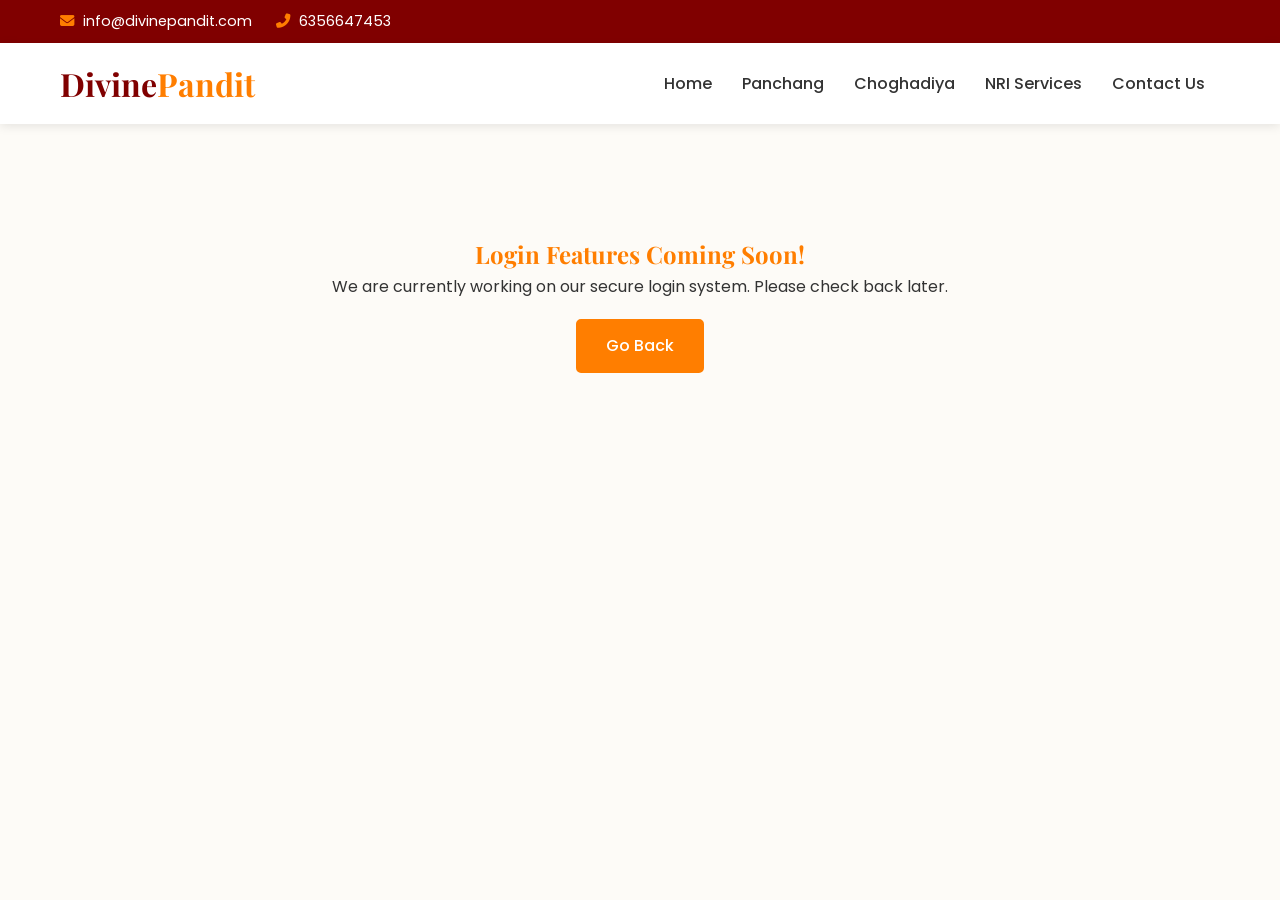
<file: login.html>
<!DOCTYPE html>
<html lang="en">

<head>
    <meta charset="UTF-8">
    <meta name="viewport" content="width=device-width, initial-scale=1.0">
    <title>Login | DivinePandit</title>
    <!-- Google Fonts -->
    <link rel="preconnect" href="https://fonts.googleapis.com">
    <link rel="preconnect" href="https://fonts.gstatic.com" crossorigin>
    <link href="https://fonts.googleapis.com/css2?family=Poppins:wght@300;400;500;600;700&family=Playfair+Display:wght@500;700&display=swap" rel="stylesheet">
    <!-- FontAwesome for Icons -->
    <link rel="stylesheet" href="https://cdnjs.cloudflare.com/ajax/libs/font-awesome/6.4.0/css/all.min.css">
    <link rel="stylesheet" href="style.css">
</head>

<body>
    <!-- Topbar -->
    <div class="topbar">
        <div class="container">
            <div class="topbar-left">
                <a href="mailto:info@divinepandit.com"><i class="fas fa-envelope"></i> info@divinepandit.com</a>
                <a href="tel:+916356647453"><i class="fas fa-phone-alt"></i> 6356647453</a>
            </div>
        </div>
    </div>

    <!-- Header / Navbar -->
    <header class="header">
        <div class="container navbar">
            <a href="index.html" class="logo">
                Divine<span>Pandit</span>
            </a>
            <nav class="nav-links">
                <ul>
                    <li><a href="index.html">Home</a></li>
                    <li><a href="panchang.html">Panchang</a></li>
                    <li><a href="choghadiya.html">Choghadiya</a></li>
                    <li><a href="nri-services.html">NRI Services</a></li>
                    <li><a href="contact-us.html">Contact Us</a></li>
                </ul>
            </nav>
        </div>
    </header>

    <main>
        <section class="section-padding text-center" style="min-height: 40vh; display: flex; align-items: center; justify-content: center;">
            <div class="container">
                <h1 style="color: var(--primary-color);">Login Features Coming Soon!</h1>
                <p>We are currently working on our secure login system. Please check back later.</p>
                <a href="match-making.html" class="btn btn-primary" style="margin-top: 20px;">Go Back</a>
            </div>
        </section>
    </main>
</body>
</html>
</file>
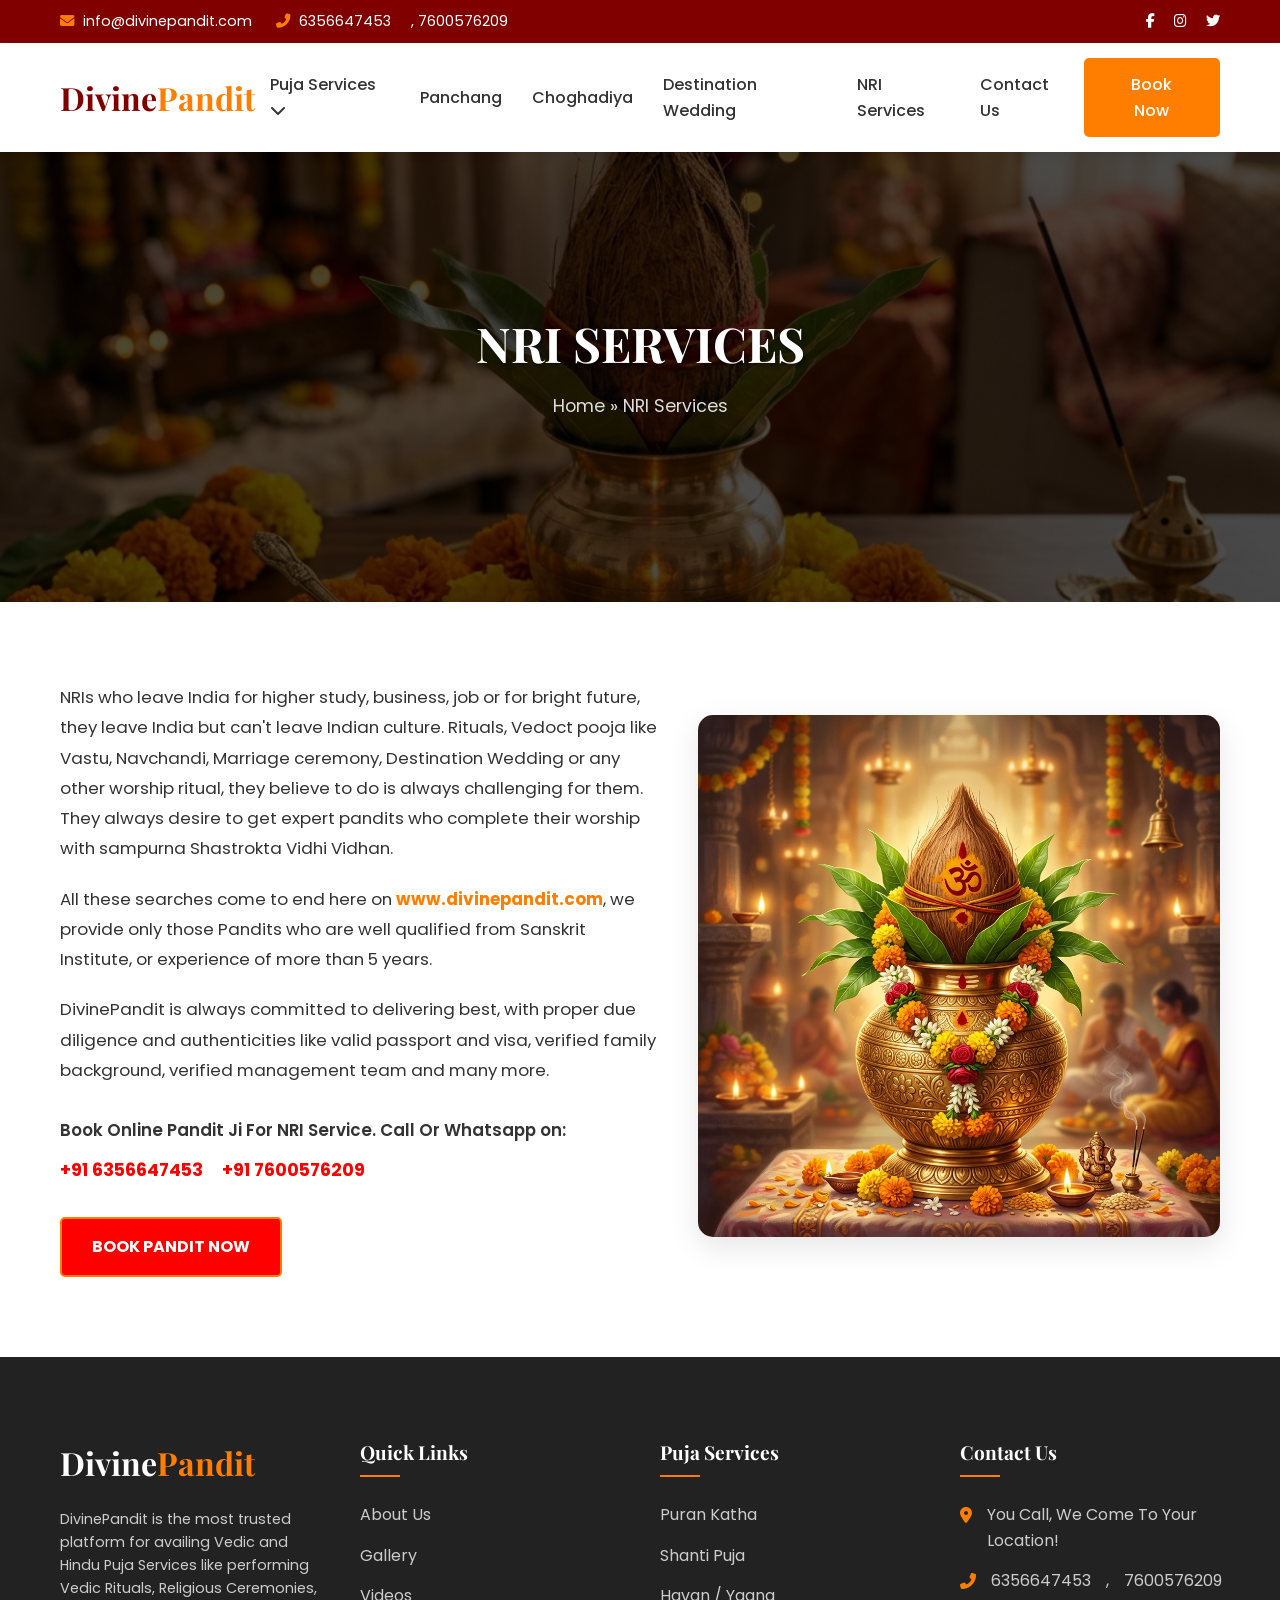
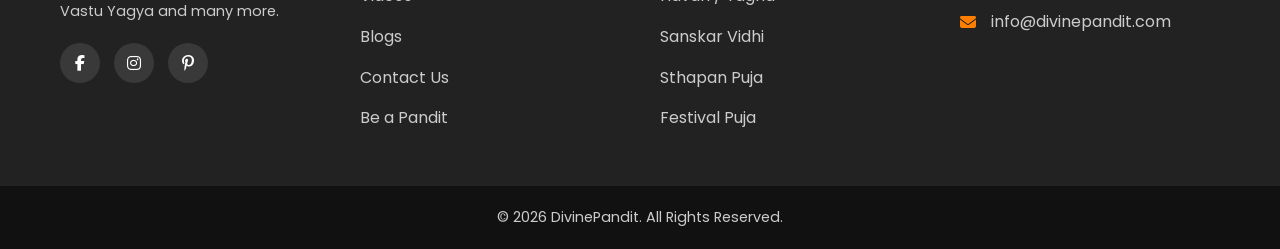
<file: nri-services.html>
<!DOCTYPE html>
<html lang="en">

<head>
    <meta charset="UTF-8">
    <meta name="viewport" content="width=device-width, initial-scale=1.0">
    <title>NRI Services | DivinePandit</title>
    <meta name="description"
        content="Expert pandits for NRIs. We provide qualified pandits for Vastu, Navchandi, Marriage ceremonies, and all other rituals with proper diligence.">
    <!-- Google Fonts -->
    <link rel="preconnect" href="https://fonts.googleapis.com">
    <link rel="preconnect" href="https://fonts.gstatic.com" crossorigin>
    <link
        href="https://fonts.googleapis.com/css2?family=Poppins:wght@300;400;500;600;700&family=Playfair+Display:wght@500;700&display=swap"
        rel="stylesheet">
    <!-- FontAwesome for Icons -->
    <link rel="stylesheet" href="https://cdnjs.cloudflare.com/ajax/libs/font-awesome/6.4.0/css/all.min.css">
    <link rel="stylesheet" href="style.css">
</head>

<body>
    <!-- Topbar -->
    <div class="topbar">
        <div class="container">
            <div class="topbar-left">
                <a href="mailto:info@divinepandit.com"><i class="fas fa-envelope"></i> info@divinepandit.com</a>
                <a href="tel:+916356647453"><i class="fas fa-phone-alt"></i> 6356647453</a>,
                <a href="tel:+917600576209">7600576209</a>
            </div>
            <div class="topbar-right">
                <a href="#"><i class="fab fa-facebook-f"></i></a>
                <a href="#"><i class="fab fa-instagram"></i></a>
                <a href="#"><i class="fab fa-twitter"></i></a>
            </div>
        </div>
    </div>

    <!-- Header / Navbar -->
    <header class="header">
        <div class="container navbar">
            <a href="index.html" class="logo">
                Divine<span>Pandit</span>
            </a>
            <nav class="nav-links">
                <ul>
                    <li class="dropdown">
                        <a href="index.html#services">Puja Services <i class="fas fa-chevron-down"></i></a>
                        <ul class="dropdown-menu">
                            <li class="dropdown-submenu">
                                <a href="#">Puran Katha <i class="fas fa-chevron-right"></i></a>
                                <ul class="dropdown-menu sub-menu">
                                    <li><a href="#">Bhagwat Katha</a></li>
                                    <li><a href="#">Shiv Maha Puran</a></li>
                                    <li><a href="#">Ram Katha</a></li>
                                    <li><a href="#">Shrimad Devi Bhagwat Puran</a></li>
                                </ul>
                            </li>
                            <li class="dropdown-submenu">
                                <a href="#">Shanti Puja <i class="fas fa-chevron-right"></i></a>
                                <ul class="dropdown-menu sub-menu">
                                    <li><a href="#">Narayanbali Pitrushraddh Vidhi</a></li>
                                    <li><a href="#">Kaal Sarp Yog</a></li>
                                    <li><a href="#">Nakshatra Shanti</a></li>
                                    <li><a href="#">Vastu Shanti</a></li>
                                    <li><a href="#">Nav Grah Shanti</a></li>
                                </ul>
                            </li>
                            <li class="dropdown-submenu">
                                <a href="#">Havan / Yagna <i class="fas fa-chevron-right"></i></a>
                                <ul class="dropdown-menu sub-menu">
                                    <li><a href="#">Marriage Ceremony</a></li>
                                    <li><a href="#">Shat Chandi Yagna</a></li>
                                    <li><a href="#">Rudra Havan</a></li>
                                    <li><a href="#">Sri Suktam Havan</a></li>
                                    <li><a href="#">Maha Mrityunjay Jap</a></li>
                                    <li><a href="#">Vishnu Yagna</a></li>
                                    <li><a href="#">Ganesh Yagna</a></li>
                                    <li><a href="#">Navchandi Yagna</a></li>
                                </ul>
                            </li>
                            <li class="dropdown-submenu">
                                <a href="#">Sanskar Vidhi <i class="fas fa-chevron-right"></i></a>
                                <ul class="dropdown-menu sub-menu">
                                    <li><a href="#">Chaul Sanskar</a></li>
                                    <li><a href="#">Namkaran Sanskar</a></li>
                                    <li><a href="#">Srimant Sanskar</a></li>
                                    <li><a href="#">Yagnopavit Sanskar</a></li>
                                </ul>
                            </li>
                            <li class="dropdown-submenu">
                                <a href="#">Sthapan Puja <i class="fas fa-chevron-right"></i></a>
                                <ul class="dropdown-menu sub-menu">
                                    <li><a href="#">Ghat Sthapna</a></li>
                                    <li><a href="#">Rudra Abhishek</a></li>
                                    <li><a href="#">Laghu Rudra</a></li>
                                    <li><a href="#">Maha Rudra Pooja</a></li>
                                    <li><a href="#">Ati Rudra Pooja</a></li>
                                    <li><a href="#">Murti Pranpratishtha</a></li>
                                </ul>
                            </li>
                            <li class="dropdown-submenu">
                                <a href="#">Festival Puja <i class="fas fa-chevron-right"></i></a>
                                <ul class="dropdown-menu sub-menu">
                                    <li><a href="#">Office Pooja</a></li>
                                    <li><a href="#">Diwali Pooja</a></li>
                                    <li><a href="#">Navratri Pooja</a></li>
                                    <li><a href="#">Durga Pooja</a></li>
                                    <li><a href="#">Lakshmi Pooja</a></li>
                                    <li><a href="#">Vishwakarma Pooja</a></li>
                                    <li><a href="#">Ganesh Pooja</a></li>
                                    <li><a href="#">SatyaNarayan Katha</a></li>
                                </ul>
                            </li>
                        </ul>
                    </li>
                    <li><a href="panchang.html">Panchang</a></li>
                    <li><a href="choghadiya.html">Choghadiya</a></li>
                    <li><a href="destination-wedding.html">Destination Wedding</a></li>
                    <li><a href="nri-services.html">NRI Services</a></li>
                    <li><a href="contact-us.html">Contact Us</a></li>
                </ul>
            </nav>
            <div class="header-right">
                <a href="book-now.html" class="btn btn-primary">Book Now</a>
                <div class="mobile-menu-btn"><i class="fas fa-bars"></i></div>
            </div>
        </div>
    </header>

    <main>
        <!-- Hero Section -->
        <section class="hero nri-hero" style="background-image: linear-gradient(rgba(0, 0, 0, 0.7), rgba(0, 0, 0, 0.7)), url('assets/images/hero_banner_1779175566471.png'); min-height: 400px; height: 50vh;">
            <div class="container hero-content">
                <h1 style="font-size: 3rem; margin-bottom: 10px;">NRI SERVICES</h1>
                <p style="font-size: 1.1rem; color: #ddd;">Home » NRI Services</p>
            </div>
        </section>

        <!-- Content Section -->
        <section class="nri-content-section section-padding">
            <div class="container">
                <div class="nri-grid">
                    <div class="nri-text">
                        <p>NRIs who leave India for higher study, business, job or for bright future, they leave India but can't leave Indian culture. Rituals, Vedoct pooja like Vastu, Navchandi, Marriage ceremony, Destination Wedding or any other worship ritual, they believe to do is always challenging for them. They always desire to get expert pandits who complete their worship with sampurna Shastrokta Vidhi Vidhan.</p>
                        
                        <p>All these searches come to end here on <strong>www.divinepandit.com</strong>, we provide only those Pandits who are well qualified from Sanskrit Institute, or experience of more than 5 years.</p>
                        
                        <p>DivinePandit is always committed to delivering best, with proper due diligence and authenticities like valid passport and visa, verified family background, verified management team and many more.</p>
                        
                        <p class="nri-contact-text">Book Online Pandit Ji For NRI Service. Call Or Whatsapp on:</p>
                        
                        <p class="nri-numbers">
                            <a href="tel:+916356647453">+91 6356647453</a>
                            <a href="tel:+917600576209">+91 7600576209</a>
                        </p>
                        
                        <a href="book-now.html" class="btn btn-primary" style="background-color: #ff0000; padding: 15px 30px; font-weight: bold; border-radius: 5px;">BOOK PANDIT NOW</a>
                    </div>
                    
                    <div class="nri-image">
                        <img src="assets/images/puja_kalash.png" alt="NRI Services Kalash" class="nri-kalash-img">
                    </div>
                </div>
            </div>
        </section>
    </main>

    <!-- Footer -->
    <footer class="footer">
        <div class="container">
            <div class="footer-grid">
                <div class="footer-widget about-widget">
                    <a href="index.html" class="logo footer-logo">
                        Divine<span>Pandit</span>
                    </a>
                    <p>DivinePandit is the most trusted platform for availing Vedic and Hindu Puja Services like
                        performing Vedic Rituals, Religious Ceremonies, Vastu Yagya and many more.</p>
                    <div class="social-links">
                        <a href="#"><i class="fab fa-facebook-f"></i></a>
                        <a href="#"><i class="fab fa-instagram"></i></a>
                        <a href="#"><i class="fab fa-pinterest-p"></i></a>
                    </div>
                </div>
                <div class="footer-widget links-widget">
                    <h3>Quick Links</h3>
                    <ul>
                        <li><a href="#">About Us</a></li>
                        <li><a href="#">Gallery</a></li>
                        <li><a href="#">Videos</a></li>
                        <li><a href="#">Blogs</a></li>
                        <li><a href="contact-us.html">Contact Us</a></li>
                        <li><a href="#">Be a Pandit</a></li>
                    </ul>
                </div>
                <div class="footer-widget services-widget">
                    <h3>Puja Services</h3>
                    <ul>
                        <li><a href="#">Puran Katha</a></li>
                        <li><a href="#">Shanti Puja</a></li>
                        <li><a href="#">Havan / Yagna</a></li>
                        <li><a href="#">Sanskar Vidhi</a></li>
                        <li><a href="#">Sthapan Puja</a></li>
                        <li><a href="#">Festival Puja</a></li>
                    </ul>
                </div>
                <div class="footer-widget contact-widget">
                    <h3>Contact Us</h3>
                    <ul>
                        <li><i class="fas fa-map-marker-alt"></i> You Call, We Come To Your Location!</li>
                        <li><i class="fas fa-phone-alt"></i> <a href="tel:+916356647453">6356647453</a>, <a
                                href="tel:+917600576209">7600576209</a></li>
                        <li><i class="fas fa-envelope"></i> <a
                                href="mailto:info@divinepandit.com">info@divinepandit.com</a></li>
                    </ul>
                </div>
            </div>
        </div>
        <div class="footer-bottom">
            <div class="container text-center">
                <p>&copy; 2026 DivinePandit. All Rights Reserved.</p>
            </div>
        </div>
    </footer>

    <script src="script.js"></script>
</body>

</html>
</file>
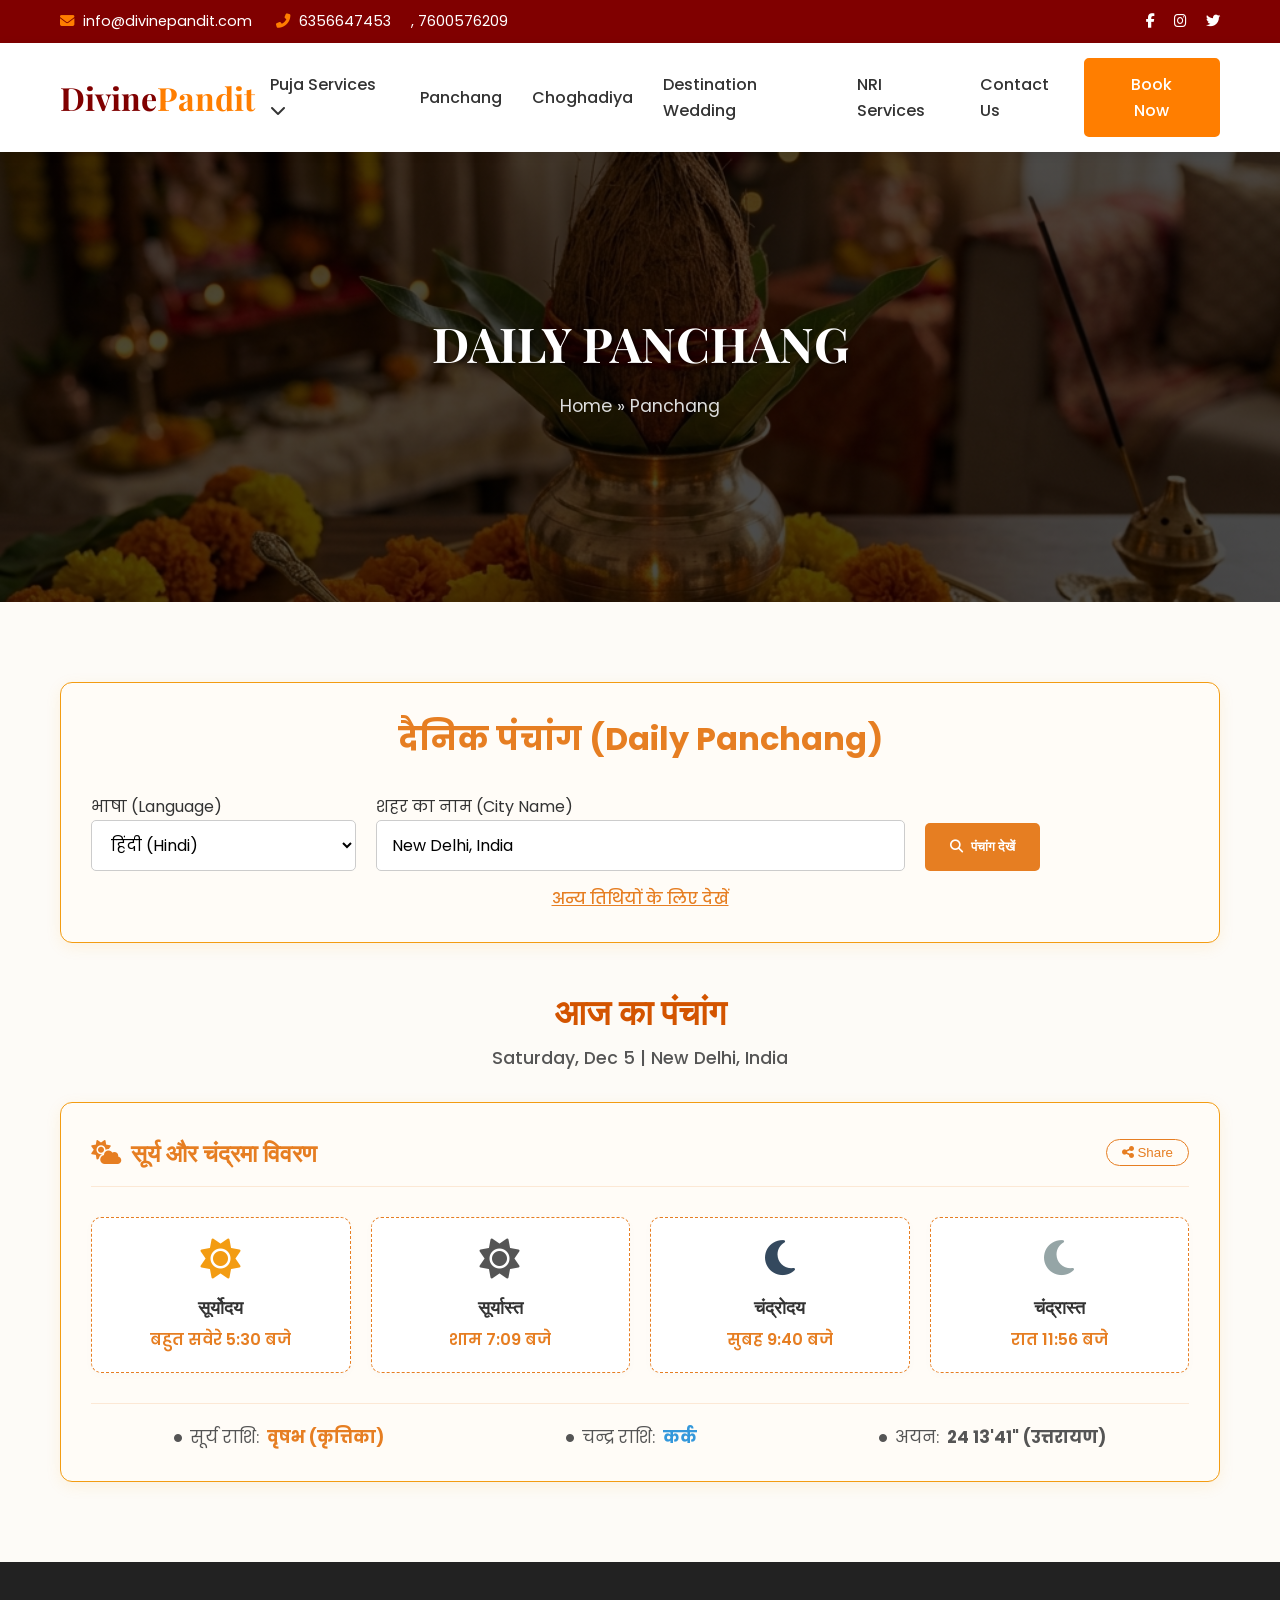
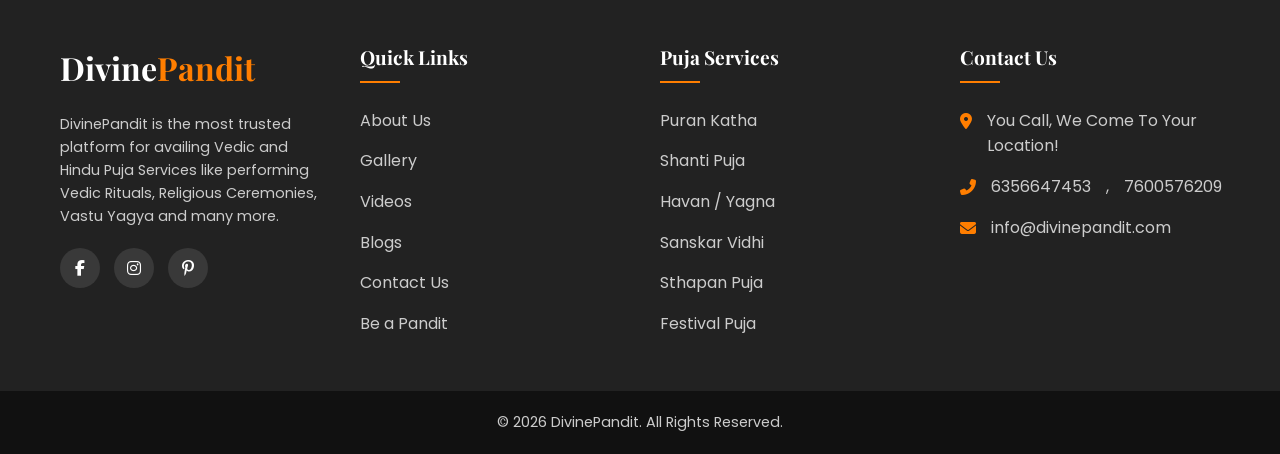
<file: panchang.html>
<!DOCTYPE html>
<html lang="en">

<head>
    <meta charset="UTF-8">
    <meta name="viewport" content="width=device-width, initial-scale=1.0">
    <title>Daily Panchang | DivinePandit</title>
    <meta name="description"
        content="View Daily Panchang, Sunrise, Sunset, Moonrise, Moonset details, and Zodiac signs with DivinePandit.">
    <!-- Google Fonts -->
    <link rel="preconnect" href="https://fonts.googleapis.com">
    <link rel="preconnect" href="https://fonts.gstatic.com" crossorigin>
    <link
        href="https://fonts.googleapis.com/css2?family=Poppins:wght@300;400;500;600;700&family=Playfair+Display:wght@500;700&display=swap"
        rel="stylesheet">
    <!-- FontAwesome for Icons -->
    <link rel="stylesheet" href="https://cdnjs.cloudflare.com/ajax/libs/font-awesome/6.4.0/css/all.min.css">
    <link rel="stylesheet" href="style.css">
</head>

<body>
    <!-- Topbar -->
    <div class="topbar">
        <div class="container">
            <div class="topbar-left">
                <a href="mailto:info@divinepandit.com"><i class="fas fa-envelope"></i> info@divinepandit.com</a>
                <a href="tel:+916356647453"><i class="fas fa-phone-alt"></i> 6356647453</a>,
                <a href="tel:+917600576209">7600576209</a>
            </div>
            <div class="topbar-right">
                <a href="#"><i class="fab fa-facebook-f"></i></a>
                <a href="#"><i class="fab fa-instagram"></i></a>
                <a href="#"><i class="fab fa-twitter"></i></a>
            </div>
        </div>
    </div>

    <!-- Header / Navbar -->
    <header class="header">
        <div class="container navbar">
            <a href="index.html" class="logo">
                Divine<span>Pandit</span>
            </a>
            <nav class="nav-links">
                <ul>
                    <li class="dropdown">
                        <a href="index.html#services">Puja Services <i class="fas fa-chevron-down"></i></a>
                        <ul class="dropdown-menu">
                            <li class="dropdown-submenu">
                                <a href="#">Puran Katha <i class="fas fa-chevron-right"></i></a>
                                <ul class="dropdown-menu sub-menu">
                                    <li><a href="#">Bhagwat Katha</a></li>
                                    <li><a href="#">Shiv Maha Puran</a></li>
                                    <li><a href="#">Ram Katha</a></li>
                                    <li><a href="#">Shrimad Devi Bhagwat Puran</a></li>
                                </ul>
                            </li>
                            <li class="dropdown-submenu">
                                <a href="#">Shanti Puja <i class="fas fa-chevron-right"></i></a>
                                <ul class="dropdown-menu sub-menu">
                                    <li><a href="#">Narayanbali Pitrushraddh Vidhi</a></li>
                                    <li><a href="#">Kaal Sarp Yog</a></li>
                                    <li><a href="#">Nakshatra Shanti</a></li>
                                    <li><a href="#">Vastu Shanti</a></li>
                                    <li><a href="#">Nav Grah Shanti</a></li>
                                </ul>
                            </li>
                            <li class="dropdown-submenu">
                                <a href="#">Havan / Yagna <i class="fas fa-chevron-right"></i></a>
                                <ul class="dropdown-menu sub-menu">
                                    <li><a href="#">Marriage Ceremony</a></li>
                                    <li><a href="#">Shat Chandi Yagna</a></li>
                                    <li><a href="#">Rudra Havan</a></li>
                                    <li><a href="#">Sri Suktam Havan</a></li>
                                    <li><a href="#">Maha Mrityunjay Jap</a></li>
                                    <li><a href="#">Vishnu Yagna</a></li>
                                    <li><a href="#">Ganesh Yagna</a></li>
                                    <li><a href="#">Navchandi Yagna</a></li>
                                </ul>
                            </li>
                            <li class="dropdown-submenu">
                                <a href="#">Sanskar Vidhi <i class="fas fa-chevron-right"></i></a>
                                <ul class="dropdown-menu sub-menu">
                                    <li><a href="#">Chaul Sanskar</a></li>
                                    <li><a href="#">Namkaran Sanskar</a></li>
                                    <li><a href="#">Srimant Sanskar</a></li>
                                    <li><a href="#">Yagnopavit Sanskar</a></li>
                                </ul>
                            </li>
                            <li class="dropdown-submenu">
                                <a href="#">Sthapan Puja <i class="fas fa-chevron-right"></i></a>
                                <ul class="dropdown-menu sub-menu">
                                    <li><a href="#">Ghat Sthapna</a></li>
                                    <li><a href="#">Rudra Abhishek</a></li>
                                    <li><a href="#">Laghu Rudra</a></li>
                                    <li><a href="#">Maha Rudra Pooja</a></li>
                                    <li><a href="#">Ati Rudra Pooja</a></li>
                                    <li><a href="#">Murti Pranpratishtha</a></li>
                                </ul>
                            </li>
                            <li class="dropdown-submenu">
                                <a href="#">Festival Puja <i class="fas fa-chevron-right"></i></a>
                                <ul class="dropdown-menu sub-menu">
                                    <li><a href="#">Office Pooja</a></li>
                                    <li><a href="#">Diwali Pooja</a></li>
                                    <li><a href="#">Navratri Pooja</a></li>
                                    <li><a href="#">Durga Pooja</a></li>
                                    <li><a href="#">Lakshmi Pooja</a></li>
                                    <li><a href="#">Vishwakarma Pooja</a></li>
                                    <li><a href="#">Ganesh Pooja</a></li>
                                    <li><a href="#">SatyaNarayan Katha</a></li>
                                </ul>
                            </li>
                        </ul>
                    </li>
                    <li><a href="panchang.html">Panchang</a></li>
                    <li><a href="choghadiya.html">Choghadiya</a></li>
                    <li><a href="destination-wedding.html">Destination Wedding</a></li>
                    <li><a href="nri-services.html">NRI Services</a></li>
                    <li><a href="contact-us.html">Contact Us</a></li>
                </ul>
            </nav>
            <div class="header-right">
                <a href="book-now.html" class="btn btn-primary">Book Now</a>
                <div class="mobile-menu-btn"><i class="fas fa-bars"></i></div>
            </div>
        </div>
    </header>

    <main>
        <!-- Hero Section -->
        <section class="hero panchang-hero" style="background-image: linear-gradient(rgba(0, 0, 0, 0.7), rgba(0, 0, 0, 0.7)), url('assets/images/hero_banner_1779175566471.png'); min-height: 400px; height: 50vh;">
            <div class="container hero-content">
                <h1 style="font-size: 3rem; margin-bottom: 10px;">DAILY PANCHANG</h1>
                <p style="font-size: 1.1rem; color: #ddd;">Home » Panchang</p>
            </div>
        </section>

        <!-- Panchang Section -->
        <section class="panchang-section section-padding">
            <div class="container">
                <div class="panchang-card">
                    <h2 class="panchang-title">दैनिक पंचांग (Daily Panchang)</h2>
                    
                    <div class="panchang-form">
                        <div class="form-group">
                            <label>भाषा (Language)</label>
                            <select class="form-control">
                                <option>हिंदी (Hindi)</option>
                                <option>English (English)</option>
                            </select>
                        </div>
                        <div class="form-group city-group">
                            <label>शहर का नाम (City Name)</label>
                            <input type="text" class="form-control" value="New Delhi, India" readonly>
                        </div>
                        <div class="form-group btn-group">
                            <button class="btn btn-primary panchang-btn"><i class="fas fa-search"></i> पंचांग देखें</button>
                        </div>
                    </div>
                    
                    <div class="text-center" style="margin-top: 15px;">
                        <a href="#" class="other-dates-link">अन्य तिथियों के लिए देखें</a>
                    </div>
                </div>

                <div class="today-panchang-wrapper text-center">
                    <h2 class="today-panchang-title">आज का पंचांग</h2>
                    <p class="today-panchang-date" id="panchangDateDisplay">May 21, Thursday | New Delhi, India</p>
                </div>

                <div class="panchang-details-card">
                    <div class="details-header">
                        <h3><i class="fas fa-cloud-sun"></i> सूर्य और चंद्रमा विवरण</h3>
                        <button class="btn-share"><i class="fas fa-share-alt"></i> Share</button>
                    </div>

                    <div class="sun-moon-grid">
                        <div class="sm-card">
                            <i class="fas fa-sun sm-icon sun-icon"></i>
                            <h4>सूर्योदय</h4>
                            <p>बहुत सवेरे 5:30 बजे</p>
                        </div>
                        <div class="sm-card">
                            <i class="fas fa-sun sm-icon sunset-icon"></i>
                            <h4>सूर्यास्त</h4>
                            <p>शाम 7:09 बजे</p>
                        </div>
                        <div class="sm-card">
                            <i class="fas fa-moon sm-icon moon-icon"></i>
                            <h4>चंद्रोदय</h4>
                            <p>सुबह 9:40 बजे</p>
                        </div>
                        <div class="sm-card">
                            <i class="fas fa-moon sm-icon moonset-icon"></i>
                            <h4>चंद्रास्त</h4>
                            <p>रात 11:56 बजे</p>
                        </div>
                    </div>

                    <div class="zodiac-info">
                        <span><i class="fas fa-circle" style="font-size: 8px;"></i> सूर्य राशि: <strong style="color: #e67e22;">वृषभ (कृत्तिका)</strong></span>
                        <span><i class="fas fa-circle" style="font-size: 8px;"></i> चन्द्र राशि: <strong style="color: #3498db;">कर्क</strong></span>
                        <span><i class="fas fa-circle" style="font-size: 8px;"></i> अयन: <strong>24 13'41" (उत्तरायण)</strong></span>
                    </div>
                </div>
            </div>
        </section>
    </main>

    <!-- Footer -->
    <footer class="footer">
        <div class="container">
            <div class="footer-grid">
                <div class="footer-widget about-widget">
                    <a href="index.html" class="logo footer-logo">
                        Divine<span>Pandit</span>
                    </a>
                    <p>DivinePandit is the most trusted platform for availing Vedic and Hindu Puja Services like
                        performing Vedic Rituals, Religious Ceremonies, Vastu Yagya and many more.</p>
                    <div class="social-links">
                        <a href="#"><i class="fab fa-facebook-f"></i></a>
                        <a href="#"><i class="fab fa-instagram"></i></a>
                        <a href="#"><i class="fab fa-pinterest-p"></i></a>
                    </div>
                </div>
                <div class="footer-widget links-widget">
                    <h3>Quick Links</h3>
                    <ul>
                        <li><a href="#">About Us</a></li>
                        <li><a href="#">Gallery</a></li>
                        <li><a href="#">Videos</a></li>
                        <li><a href="#">Blogs</a></li>
                        <li><a href="#">Contact Us</a></li>
                        <li><a href="#">Be a Pandit</a></li>
                    </ul>
                </div>
                <div class="footer-widget services-widget">
                    <h3>Puja Services</h3>
                    <ul>
                        <li><a href="#">Puran Katha</a></li>
                        <li><a href="#">Shanti Puja</a></li>
                        <li><a href="#">Havan / Yagna</a></li>
                        <li><a href="#">Sanskar Vidhi</a></li>
                        <li><a href="#">Sthapan Puja</a></li>
                        <li><a href="#">Festival Puja</a></li>
                    </ul>
                </div>
                <div class="footer-widget contact-widget">
                    <h3>Contact Us</h3>
                    <ul>
                        <li><i class="fas fa-map-marker-alt"></i> You Call, We Come To Your Location!</li>
                        <li><i class="fas fa-phone-alt"></i> <a href="tel:+916356647453">6356647453</a>, <a
                                href="tel:+917600576209">7600576209</a></li>
                        <li><i class="fas fa-envelope"></i> <a
                                href="mailto:info@divinepandit.com">info@divinepandit.com</a></li>
                    </ul>
                </div>
            </div>
        </div>
        <div class="footer-bottom">
            <div class="container text-center">
                <p>&copy; 2026 DivinePandit. All Rights Reserved.</p>
            </div>
        </div>
    </footer>

    <script src="script.js"></script>
    <script>
        document.addEventListener('DOMContentLoaded', () => {
            const dateDisplay = document.getElementById('panchangDateDisplay');
            const today = new Date();
            const options = { month: 'short', day: 'numeric', weekday: 'long' };
            const formattedDate = today.toLocaleDateString('en-US', options);
            dateDisplay.innerText = `${formattedDate} | New Delhi, India`;
        });
    </script>
</body>

</html>
</file>
<file: style.css>
/* style.css */
:root {
    --primary-color: #ff7e00; /* Saffron / Orange */
    --secondary-color: #800000; /* Maroon */
    --text-dark: #333333;
    --text-light: #777777;
    --bg-light: #fdfbf7;
    --white: #ffffff;
    --border-color: #e5e5e5;
    --font-primary: 'Poppins', sans-serif;
    --font-heading: 'Playfair Display', serif;
    --transition: all 0.3s ease;
    --shadow: 0 4px 15px rgba(0, 0, 0, 0.05);
    --shadow-hover: 0 10px 25px rgba(0, 0, 0, 0.1);
}

* {
    margin: 0;
    padding: 0;
    box-sizing: border-box;
}

body {
    font-family: var(--font-primary);
    color: var(--text-dark);
    background-color: var(--bg-light);
    line-height: 1.6;
    overflow-x: hidden;
}

a {
    text-decoration: none;
    color: inherit;
}

ul {
    list-style: none;
}

.container {
    width: 100%;
    max-width: 1200px;
    margin: 0 auto;
    padding: 0 20px;
}

.text-center {
    text-align: center;
}

.section-padding {
    padding: 80px 0;
}

.bg-light {
    background-color: #fffaf0;
}

/* Typography */
h1, h2, h3, h4 {
    font-family: var(--font-heading);
    color: var(--secondary-color);
}

.section-title {
    font-size: 2.5rem;
    margin-bottom: 40px;
    position: relative;
    padding-bottom: 15px;
    display: inline-block;
}

.section-title::after {
    content: '';
    position: absolute;
    bottom: 0;
    left: 50%;
    transform: translateX(-50%);
    width: 60px;
    height: 3px;
    background-color: var(--primary-color);
}

.section-header-flex .section-title::after {
    left: 0;
    transform: none;
}

.section-header-flex {
    display: flex;
    justify-content: space-between;
    align-items: center;
    border-bottom: 1px solid var(--border-color);
    padding-bottom: 20px;
}

/* Buttons */
.btn {
    display: inline-block;
    padding: 12px 28px;
    border-radius: 5px;
    font-weight: 500;
    transition: var(--transition);
    cursor: pointer;
    text-align: center;
}

.btn-primary {
    background-color: var(--primary-color);
    color: var(--white);
    border: 2px solid var(--primary-color);
}

.btn-primary:hover {
    background-color: transparent;
    color: var(--primary-color);
}

.btn-secondary {
    background-color: transparent;
    color: var(--white);
    border: 2px solid var(--white);
}

.btn-secondary:hover {
    background-color: var(--white);
    color: var(--primary-color);
}

.btn-outline {
    background-color: transparent;
    color: var(--primary-color);
    border: 2px solid var(--primary-color);
}

.btn-outline:hover {
    background-color: var(--primary-color);
    color: var(--white);
}

/* Topbar */
.topbar {
    background-color: var(--secondary-color);
    color: var(--white);
    padding: 10px 0;
    font-size: 0.9rem;
}

.topbar .container {
    display: flex;
    justify-content: space-between;
    align-items: center;
}

.topbar-left a {
    margin-right: 20px;
    transition: var(--transition);
}

.topbar-left a:hover {
    color: var(--primary-color);
}

.topbar-left i {
    margin-right: 5px;
    color: var(--primary-color);
}

.topbar-right a {
    margin-left: 15px;
    transition: var(--transition);
}

.topbar-right a:hover {
    color: var(--primary-color);
}

/* Header */
.header {
    background-color: var(--white);
    box-shadow: 0 2px 10px rgba(0,0,0,0.1);
    position: sticky;
    top: 0;
    z-index: 1000;
}

.header .navbar {
    display: flex;
    justify-content: space-between;
    align-items: center;
    padding: 15px 20px;
}

.logo {
    font-family: var(--font-heading);
    font-size: 2rem;
    font-weight: 700;
    color: var(--secondary-color);
}

.logo span {
    color: var(--primary-color);
}

.nav-links > ul {
    display: flex;
    align-items: center;
}

.nav-links > ul > li {
    margin: 0 15px;
    position: relative;
}

.nav-links a {
    font-weight: 500;
    font-size: 1rem;
    padding: 10px 0;
    transition: var(--transition);
}

.nav-links a:hover {
    color: var(--primary-color);
}

/* Dropdown */
.dropdown-menu {
    display: none;
    position: absolute;
    top: 100%;
    left: 0;
    background-color: var(--white);
    box-shadow: var(--shadow);
    min-width: 250px;
    border-top: 3px solid var(--primary-color);
    z-index: 10;
}

.dropdown:hover > .dropdown-menu {
    display: block;
}

.dropdown-menu li {
    margin: 0 !important;
    position: relative;
}

/* Nested Dropdown */
.dropdown-submenu {
    position: relative;
}

.dropdown-submenu:hover > .sub-menu {
    display: block;
}

.dropdown-menu .sub-menu {
    top: 0;
    left: 100%;
    margin-top: -3px; /* Align with border-top */
    position: absolute;
    display: none;
}

.dropdown-menu .sub-menu li {
    width: 100%;
}

.dropdown-menu li a {
    display: flex !important;
    justify-content: space-between;
    align-items: center;
    padding: 10px 20px !important;
    border-bottom: 1px solid var(--border-color);
    white-space: nowrap; /* Prevent wrapping */
}

.dropdown-menu li a:hover {
    background-color: var(--bg-light);
    color: var(--primary-color);
    padding-left: 25px !important;
}

.header-right {
    display: flex;
    align-items: center;
}

.mobile-menu-btn {
    display: none;
    font-size: 1.5rem;
    margin-left: 15px;
    cursor: pointer;
    color: var(--secondary-color);
}

/* Hero Section */
.hero {
    height: 80vh;
    min-height: 600px;
    background-size: cover;
    background-position: center;
    background-attachment: fixed;
    display: flex;
    align-items: center;
    justify-content: center;
    text-align: center;
    color: var(--white);
}

.hero-content {
    max-width: 800px;
}

.hero h1 {
    font-size: 4rem;
    color: var(--white);
    margin-bottom: 20px;
    text-shadow: 2px 2px 4px rgba(0,0,0,0.5);
    animation: fadeInUp 1s ease;
}

.hero p {
    font-size: 1.2rem;
    margin-bottom: 30px;
    animation: fadeInUp 1.2s ease;
}

.hero-buttons {
    display: flex;
    gap: 15px;
    justify-content: center;
    animation: fadeInUp 1.4s ease;
}

/* Intro Section */
.intro-text {
    font-size: 1.1rem;
    max-width: 800px;
    margin: 0 auto 20px;
    color: var(--text-light);
}

/* Achievements Section */
.achievements-section {
    background: linear-gradient(135deg, var(--secondary-color), #4a0000);
    color: var(--white);
    position: relative;
}

.text-white {
    color: var(--white) !important;
}

.achievements-grid {
    display: grid;
    grid-template-columns: repeat(auto-fit, minmax(200px, 1fr));
    gap: 30px;
    margin-top: 40px;
}

.achievement-card {
    background: rgba(255, 255, 255, 0.05);
    border: 1px solid rgba(255, 255, 255, 0.1);
    backdrop-filter: blur(10px);
    border-radius: 15px;
    padding: 40px 20px;
    transition: transform 0.3s ease;
}

.achievement-card:hover {
    transform: translateY(-10px);
    background: rgba(255, 255, 255, 0.1);
}

.achievement-icon {
    font-size: 3rem;
    color: var(--primary-color);
    margin-bottom: 20px;
}

.achievement-card h3 {
    font-size: 3.5rem;
    color: var(--white);
    display: inline-block;
    margin-bottom: 0;
    font-family: var(--font-primary);
}

.achievement-card span {
    font-size: 2.5rem;
    color: var(--primary-color);
    font-weight: 700;
}

.achievement-card p {
    font-size: 1.1rem;
    margin-top: 10px;
    text-transform: uppercase;
    letter-spacing: 1px;
    opacity: 0.9;
}

/* Services */
.services-grid {
    display: grid;
    grid-template-columns: repeat(auto-fit, minmax(280px, 1fr));
    gap: 30px;
}

.service-card {
    background: var(--white);
    border-radius: 10px;
    overflow: hidden;
    box-shadow: var(--shadow);
    transition: var(--transition);
}

.service-card:hover {
    transform: translateY(-10px);
    box-shadow: var(--shadow-hover);
}

.service-img {
    height: 200px;
    overflow: hidden;
}

.service-img img {
    width: 100%;
    height: 100%;
    object-fit: cover;
    transition: transform 0.5s ease;
}

.service-card:hover .service-img img {
    transform: scale(1.1);
}

.service-info {
    padding: 25px;
    text-align: center;
}

.service-info h3 {
    font-size: 1.3rem;
    margin-bottom: 10px;
}

.service-info p {
    color: var(--text-light);
    margin-bottom: 15px;
    font-size: 0.95rem;
}

.service-info .price {
    display: block;
    font-weight: 600;
    color: var(--primary-color);
    margin-bottom: 20px;
}

/* CTA Section */
.cta-section {
    background-color: var(--secondary-color);
    color: var(--white);
    padding: 60px 0;
}

.cta-section h2 {
    color: var(--white);
    margin-bottom: 10px;
}

/* Blogs */
.blogs-grid {
    display: grid;
    grid-template-columns: repeat(auto-fit, minmax(300px, 1fr));
    gap: 30px;
}

.blog-card {
    background: var(--white);
    border-radius: 10px;
    padding: 30px;
    box-shadow: var(--shadow);
    transition: var(--transition);
    border-top: 4px solid var(--primary-color);
}

.blog-card:hover {
    transform: translateY(-5px);
    box-shadow: var(--shadow-hover);
}

.blog-info h3 {
    font-size: 1.2rem;
    margin-bottom: 15px;
    line-height: 1.4;
}

.blog-info h3 a {
    transition: var(--transition);
}

.blog-info h3 a:hover {
    color: var(--primary-color);
}

.blog-info p {
    color: var(--text-light);
    margin-bottom: 20px;
    font-size: 0.95rem;
}

.read-more {
    font-weight: 600;
    color: var(--primary-color);
    display: inline-flex;
    align-items: center;
    gap: 5px;
    transition: var(--transition);
}

.read-more:hover {
    color: var(--secondary-color);
    gap: 10px;
}

/* Testimonials */
.testimonial-item {
    max-width: 700px;
    margin: 0 auto;
}

.quote-icon {
    font-size: 3rem;
    color: rgba(255, 126, 0, 0.2);
    margin-bottom: 20px;
}

.testimonial-text {
    font-size: 1.2rem;
    font-style: italic;
    color: var(--text-dark);
    margin-bottom: 20px;
}

.client-name {
    color: var(--primary-color);
    font-weight: 600;
}

/* Footer */
.footer {
    background-color: #222222;
    color: #cccccc;
    padding-top: 80px;
}

.footer-grid {
    display: grid;
    grid-template-columns: repeat(auto-fit, minmax(200px, 1fr));
    gap: 40px;
    margin-bottom: 40px;
}

.footer-logo {
    color: var(--white);
    display: block;
    margin-bottom: 20px;
}

.about-widget p {
    margin-bottom: 20px;
    font-size: 0.9rem;
}

.social-links a {
    display: inline-flex;
    align-items: center;
    justify-content: center;
    width: 40px;
    height: 40px;
    background-color: rgba(255,255,255,0.1);
    color: var(--white);
    border-radius: 50%;
    margin-right: 10px;
    transition: var(--transition);
}

.social-links a:hover {
    background-color: var(--primary-color);
}

.footer-widget h3 {
    color: var(--white);
    margin-bottom: 25px;
    font-size: 1.2rem;
    position: relative;
    padding-bottom: 10px;
}

.footer-widget h3::after {
    content: '';
    position: absolute;
    bottom: 0;
    left: 0;
    width: 40px;
    height: 2px;
    background-color: var(--primary-color);
}

.footer-widget ul li {
    margin-bottom: 15px;
}

.footer-widget ul li a {
    transition: var(--transition);
}

.footer-widget ul li a:hover {
    color: var(--primary-color);
    padding-left: 5px;
}

.contact-widget ul li {
    display: flex;
    gap: 15px;
}

.contact-widget ul li i {
    color: var(--primary-color);
    margin-top: 5px;
}

.footer-bottom {
    background-color: #111111;
    padding: 20px 0;
    font-size: 0.9rem;
}

/* Animations */
@keyframes fadeInUp {
    from { opacity: 0; transform: translateY(30px); }
    to { opacity: 1; transform: translateY(0); }
}

/* Responsive Styles */
@media (max-width: 992px) {
    .hero h1 {
        font-size: 3rem;
    }
    .nav-links {
        display: none;
        position: absolute;
        top: 100%;
        left: 0;
        width: 100%;
        background-color: var(--white);
        box-shadow: 0 5px 10px rgba(0,0,0,0.1);
        padding: 20px;
    }
    .nav-links.active {
        display: block;
    }
    .nav-links > ul {
        flex-direction: column;
        align-items: flex-start;
    }
    .nav-links > ul > li {
        margin: 10px 0;
        width: 100%;
    }
    .dropdown-menu {
        position: static;
        box-shadow: none;
        border: none;
        padding-left: 20px;
        display: none;
    }
    .dropdown.active > .dropdown-menu,
    .dropdown-submenu.active > .dropdown-menu {
        display: block;
    }
    .mobile-menu-btn {
        display: block;
    }
    .topbar {
        display: none;
    }
    .section-padding {
        padding: 50px 0;
    }
}

@media (max-width: 576px) {
    .hero h1 {
        font-size: 2.2rem;
    }
    .hero-buttons {
        flex-direction: column;
    }
    .section-header-flex {
        flex-direction: column;
        align-items: flex-start;
        gap: 15px;
    }
}

/* Booking Section */
.booking-container {
    display: flex;
    gap: 40px;
    align-items: flex-start;
}

.booking-form-wrapper {
    flex: 1;
    background-color: #fae6e6; /* Pale pink */
    padding: 40px;
    border-radius: 10px;
}

.booking-qr-wrapper {
    flex: 0 0 350px;
}

/* Unique Form Design */
.center-form {
    justify-content: center;
}

.unique-form {
    max-width: 800px;
    width: 100%;
    background: var(--white) !important;
    padding: 50px !important;
    border-radius: 20px !important;
    box-shadow: 0 15px 40px rgba(0,0,0,0.08);
    border-top: 5px solid var(--primary-color);
}

.form-header h2 {
    font-size: 2.2rem;
    color: var(--secondary-color);
    margin-bottom: 10px;
}

.form-header p {
    color: var(--text-light);
    margin-bottom: 30px;
}

.booking-form label {
    display: block;
    font-weight: 600;
    margin-bottom: 8px;
    font-size: 0.95rem;
    color: var(--text-dark);
}

.input-with-icon {
    position: relative;
}

.input-with-icon i {
    position: absolute;
    left: 15px;
    top: 50%;
    transform: translateY(-50%);
    color: var(--primary-color);
    font-size: 1.1rem;
}

.input-with-icon.align-top i {
    top: 0;
    transform: none;
}

.input-with-icon .form-control {
    padding-left: 45px;
    background-color: #f8f9fa;
    border: 1px solid #e9ecef;
    transition: var(--transition);
}

.input-with-icon .form-control:focus {
    outline: none;
    border-color: var(--primary-color);
    box-shadow: 0 0 0 3px rgba(255, 126, 0, 0.1);
    background-color: var(--white);
}

.form-row {
    display: flex;
    gap: 20px;
    margin-bottom: 20px;
}

.form-group {
    flex: 1;
    margin-bottom: 20px;
}

.form-row .form-group {
    margin-bottom: 0;
}

.form-control {
    width: 100%;
    padding: 12px 15px;
    border: 1px solid #ccc;
    border-radius: 5px;
    font-family: var(--font-primary);
    font-size: 1rem;
    background-color: white;
}

.radio-group {
    display: flex;
    align-items: center;
    gap: 15px;
}

.radio-group > label {
    font-weight: 500;
    color: var(--text-dark);
}

.radio-options {
    display: flex;
    gap: 15px;
}

.radio-options label {
    display: flex;
    align-items: center;
    gap: 5px;
    cursor: pointer;
}

.btn-submit {
    background: linear-gradient(to right, #25D366, #128C7E); /* WhatsApp Colors */
    color: white;
    border: none;
    padding: 15px 40px;
    font-size: 1.2rem;
    font-weight: 600;
    border-radius: 25px;
    cursor: pointer;
    text-transform: uppercase;
    transition: var(--transition);
    width: 100%;
    max-width: 350px;
    box-shadow: 0 5px 15px rgba(37, 211, 102, 0.3);
}

.btn-submit i {
    margin-right: 8px;
    font-size: 1.4rem;
}

.btn-submit:hover {
    background: linear-gradient(to right, #128C7E, #075E54);
    transform: translateY(-3px);
    box-shadow: 0 8px 20px rgba(37, 211, 102, 0.4);
}

@media (max-width: 992px) {
    .booking-container {
        flex-direction: column;
    }
    .booking-qr-wrapper {
        flex: 1;
        width: 100%;
        margin-top: 30px;
    }
}

@media (max-width: 576px) {
    .form-row {
        flex-direction: column;
        gap: 20px;
    }
}

/* Choghadiya Styles */
.choghadiya-calc-section {
    background-color: #fcfcfc;
}

.date-picker-wrapper {
    background: white;
    padding: 20px 40px;
    border-radius: 10px;
    box-shadow: 0 5px 20px rgba(0,0,0,0.05);
    display: inline-block;
    border: 1px solid var(--border-color);
}

.date-picker-wrapper h3 {
    color: var(--primary-color);
    margin: 0;
    font-size: 1.5rem;
}

.choghadiya-tables-container {
    display: flex;
    gap: 30px;
    justify-content: center;
    flex-wrap: wrap;
}

.choghadiya-table-wrapper {
    flex: 1;
    min-width: 300px;
    max-width: 500px;
    background: white;
    border-radius: 10px;
    box-shadow: 0 5px 15px rgba(0,0,0,0.05);
    overflow: hidden;
}

.table-title {
    background-color: var(--secondary-color);
    color: white;
    padding: 15px;
    margin: 0;
    text-align: center;
    font-size: 1.2rem;
    font-family: var(--font-secondary);
}

.choghadiya-table {
    width: 100%;
    border-collapse: collapse;
}

.choghadiya-table th, 
.choghadiya-table td {
    padding: 12px 15px;
    border-bottom: 1px solid #eee;
    text-align: center;
}

.choghadiya-table th {
    background-color: #f8f9fa;
    color: var(--text-dark);
    font-weight: 600;
}

/* Row colors based on good/bad/neutral */
.choghadiya-table tr.good td {
    background-color: rgba(40, 167, 69, 0.05);
    color: #28a745;
}

.choghadiya-table tr.bad td {
    background-color: rgba(220, 53, 69, 0.05);
    color: #dc3545;
}

.choghadiya-table tr.neutral td {
    background-color: rgba(255, 193, 7, 0.05);
    color: #d39e00;
}

.choghadiya-table tr td strong {
    font-weight: 600;
}

/* Contact Us Page Styles */
.contact-card {
    background: white;
    padding: 40px 20px;
    border-radius: 10px;
    box-shadow: 0 5px 25px rgba(0,0,0,0.05);
    text-align: center;
    flex: 1;
    min-width: 250px;
    transition: var(--transition);
}

.contact-card:hover {
    transform: translateY(-5px);
    box-shadow: 0 10px 30px rgba(0,0,0,0.1);
}

.contact-card .card-icon {
    background-color: #ff0000;
    color: white;
    width: 60px;
    height: 60px;
    line-height: 60px;
    border-radius: 50%;
    font-size: 1.5rem;
    margin: 0 auto 20px;
}

.contact-card h3 {
    font-family: var(--font-primary);
    font-size: 1.2rem;
    margin-bottom: 15px;
    color: var(--text-dark);
}

.contact-card p,
.contact-card a {
    color: var(--primary-color);
    font-size: 1rem;
    text-decoration: none;
    line-height: 1.6;
}

.contact-card a:hover {
    text-decoration: underline;
}

.inquiry-form-container {
    background: white;
    padding: 50px;
    border-radius: 10px;
    box-shadow: 0 5px 25px rgba(0,0,0,0.05);
    max-width: 800px;
    margin: 0 auto;
}

.form-title {
    color: #ff0000;
    text-align: center;
    font-family: var(--font-primary);
    margin-bottom: 30px;
    font-size: 1.8rem;
}

/* Premium Modal Styles */
.modal-overlay {
    position: fixed;
    top: 0;
    left: 0;
    width: 100%;
    height: 100%;
    background: rgba(0, 0, 0, 0.6);
    backdrop-filter: blur(8px);
    z-index: 9999;
    display: flex;
    justify-content: center;
    align-items: center;
    opacity: 0;
    visibility: hidden;
    transition: all 0.4s ease;
    padding: 20px;
}

.modal-overlay.active {
    opacity: 1;
    visibility: visible;
}

.modal-container {
    background: var(--white);
    width: 100%;
    max-width: 900px;
    max-height: 90vh;
    border-radius: 20px;
    box-shadow: 0 20px 50px rgba(0,0,0,0.2);
    overflow: hidden;
    position: relative;
    transform: scale(0.9) translateY(20px);
    transition: all 0.4s cubic-bezier(0.175, 0.885, 0.32, 1.275);
    display: flex;
    flex-direction: column;
}

.modal-overlay.active .modal-container {
    transform: scale(1) translateY(0);
}

.modal-close {
    position: absolute;
    top: 15px;
    right: 15px;
    background: rgba(255, 255, 255, 0.9);
    border: none;
    width: 40px;
    height: 40px;
    border-radius: 50%;
    font-size: 1.2rem;
    color: var(--secondary-color);
    cursor: pointer;
    z-index: 10;
    display: flex;
    justify-content: center;
    align-items: center;
    box-shadow: 0 4px 10px rgba(0,0,0,0.1);
    transition: var(--transition);
}

.modal-close:hover {
    background: var(--primary-color);
    color: var(--white);
    transform: rotate(90deg);
}

.modal-content {
    display: flex;
    flex-direction: row;
    height: 100%;
    overflow-y: auto;
}

.modal-img-wrapper {
    flex: 0 0 45%;
    position: relative;
    background: #f5f5f5;
}

.modal-img-wrapper img {
    width: 100%;
    height: 100%;
    object-fit: cover;
    min-height: 300px;
}

.modal-price-badge {
    position: absolute;
    bottom: 20px;
    left: 20px;
    background: var(--primary-color);
    color: var(--white);
    padding: 8px 15px;
    border-radius: 30px;
    font-weight: 600;
    font-size: 0.9rem;
    box-shadow: 0 4px 10px rgba(255, 126, 0, 0.3);
}

.modal-details {
    flex: 1;
    padding: 40px;
    display: flex;
    flex-direction: column;
}

.modal-details h2 {
    font-size: 2rem;
    margin-bottom: 15px;
    color: var(--secondary-color);
}

.modal-desc {
    color: var(--text-light);
    font-size: 1.05rem;
    margin-bottom: 25px;
    line-height: 1.7;
}

.modal-benefits {
    margin-bottom: 30px;
    flex-grow: 1;
}

.modal-benefits h3 {
    font-family: var(--font-primary);
    font-size: 1.2rem;
    color: var(--text-dark);
    margin-bottom: 15px;
    display: flex;
    align-items: center;
    gap: 10px;
}

.modal-benefits h3::before {
    content: '';
    width: 20px;
    height: 2px;
    background: var(--primary-color);
    display: inline-block;
}

.modal-benefits ul {
    list-style: none;
}

.modal-benefits ul li {
    position: relative;
    padding-left: 30px;
    margin-bottom: 12px;
    color: var(--text-dark);
    font-size: 0.95rem;
}

.modal-benefits ul li::before {
    content: '\f058'; /* FontAwesome check-circle */
    font-family: 'Font Awesome 6 Free';
    font-weight: 900;
    position: absolute;
    left: 0;
    top: 2px;
    color: var(--primary-color);
    font-size: 1.1rem;
}

.modal-cta {
    background: rgba(255, 126, 0, 0.05);
    padding: 20px;
    border-radius: 10px;
    text-align: center;
    margin-top: auto;
}

.modal-cta p {
    font-weight: 500;
    margin-bottom: 15px;
    color: var(--secondary-color);
}

/* Modal Responsive */
@media (max-width: 768px) {
    .modal-content {
        flex-direction: column;
    }
    
    .modal-img-wrapper {
        flex: none;
        height: 250px;
    }
    
    .modal-details {
        padding: 25px;
    }
    
    .modal-details h2 {
        font-size: 1.6rem;
    }
}

/* All Services Full-Page Modal Styles */
.all-services-modal {
    position: fixed;
    top: 0;
    left: 0;
    width: 100%;
    height: 100%;
    background: var(--bg-light);
    z-index: 10000;
    overflow-y: auto;
    opacity: 0;
    visibility: hidden;
    transform: translateY(20px);
    transition: all 0.4s ease;
}

.all-services-modal.active {
    opacity: 1;
    visibility: visible;
    transform: translateY(0);
}

.all-services-header {
    display: flex;
    justify-content: space-between;
    align-items: center;
    padding: 30px 50px;
    background: var(--white);
    border-bottom: 1px solid var(--border-color);
    position: sticky;
    top: 0;
    z-index: 10;
}

.all-services-header h2 {
    font-size: 2.2rem;
    margin: 0;
    color: var(--text-dark);
}

.all-services-close {
    background: transparent;
    border: none;
    font-size: 1.8rem;
    cursor: pointer;
    color: var(--text-dark);
    transition: color 0.3s ease;
}

.all-services-close:hover {
    color: var(--primary-color);
}

.all-services-toolbar {
    display: flex;
    justify-content: space-between;
    align-items: center;
    padding: 20px 50px;
    background: var(--white);
    flex-wrap: wrap;
    gap: 20px;
}

.category-pills {
    display: flex;
    gap: 15px;
    flex-wrap: wrap;
}

.category-pills .pill {
    padding: 10px 25px;
    border-radius: 30px;
    background: #f5f5f5;
    border: 1px solid #e0e0e0;
    color: var(--text-dark);
    font-family: var(--font-primary);
    font-weight: 500;
    cursor: pointer;
    transition: all 0.3s ease;
}

.category-pills .pill:hover {
    background: #e0e0e0;
}

.category-pills .pill.active {
    background: var(--primary-color);
    color: var(--white);
    border-color: var(--primary-color);
}

.search-bar input {
    padding: 12px 20px;
    border-radius: 5px;
    border: 1px solid #e0e0e0;
    width: 300px;
    font-family: var(--font-primary);
    outline: none;
    transition: border-color 0.3s;
}

.search-bar input:focus {
    border-color: var(--primary-color);
}

.all-services-grid {
    display: grid;
    grid-template-columns: repeat(auto-fill, minmax(320px, 1fr));
    gap: 30px;
    padding: 40px 50px;
}

.all-service-card {
    background: var(--white);
    border-radius: 12px;
    overflow: hidden;
    box-shadow: 0 4px 15px rgba(0,0,0,0.05);
    border: 1px solid #f0f0f0;
    transition: transform 0.3s ease, box-shadow 0.3s ease;
    display: flex;
    flex-direction: column;
}

.all-service-card:hover {
    transform: translateY(-5px);
    box-shadow: 0 12px 30px rgba(0,0,0,0.1);
}

.card-img-wrapper {
    position: relative;
    height: 220px;
}

.card-img-wrapper img {
    width: 100%;
    height: 100%;
    object-fit: cover;
}

.badge-popular {
    position: absolute;
    top: 15px;
    left: 15px;
    background: var(--primary-color);
    color: var(--white);
    padding: 5px 12px;
    border-radius: 20px;
    font-size: 0.8rem;
    font-weight: 600;
}

.card-body {
    padding: 20px;
    display: flex;
    flex-direction: column;
    flex-grow: 1;
}

.card-body h3 {
    font-family: var(--font-primary);
    font-size: 1.2rem;
    margin-bottom: 15px;
    color: var(--text-dark);
}

.card-stats {
    display: flex;
    justify-content: space-between;
    align-items: center;
    margin-bottom: 25px;
    font-size: 0.9rem;
}

.stars {
    color: #ffc107;
}

.stars span {
    color: var(--text-dark);
    font-weight: 600;
    margin-left: 5px;
}

.conducted {
    color: var(--text-light);
}

.card-actions {
    display: flex;
    gap: 10px;
    margin-top: auto;
}

.card-actions button, .card-actions a {
    flex: 1;
    padding: 10px 0;
    text-align: center;
    font-size: 0.95rem;
    border-radius: 6px;
}

@media (max-width: 768px) {
    .all-services-header {
        padding: 20px;
    }
    .all-services-toolbar {
        padding: 20px;
    }
    .all-services-grid {
        padding: 20px;
        grid-template-columns: 1fr;
    }
    .search-bar input {
        width: 100%;
    }
}

/* Panchang Page Styles */
.panchang-card {
    background: #fffcf7;
    border: 1px solid #f39c12;
    border-radius: 12px;
    padding: 30px;
    box-shadow: 0 4px 15px rgba(243, 156, 18, 0.1);
    margin-bottom: 40px;
}

.panchang-title {
    color: #e67e22;
    text-align: center;
    font-size: 2rem;
    margin-bottom: 30px;
    font-family: var(--font-primary);
}

.panchang-form {
    display: flex;
    justify-content: center;
    gap: 20px;
    align-items: flex-end;
    flex-wrap: wrap;
}

.panchang-form .form-group {
    margin-bottom: 0;
    flex: 1;
    min-width: 200px;
}

.panchang-form .city-group {
    flex: 2;
    min-width: 300px;
}

.panchang-btn {
    background: #e67e22;
    border: none;
    padding: 12px 25px;
    border-radius: 5px;
    font-weight: 600;
    height: 48px;
    display: flex;
    align-items: center;
    gap: 8px;
    white-space: nowrap;
}

.panchang-btn:hover {
    background: #d35400;
}

.other-dates-link {
    color: #e67e22;
    text-decoration: underline;
    font-weight: 500;
}

.other-dates-link:hover {
    color: #d35400;
}

.today-panchang-title {
    color: #d35400;
    font-size: 2.2rem;
    margin-bottom: 5px;
}

.today-panchang-date {
    color: #555;
    font-size: 1.1rem;
    font-weight: 500;
    margin-bottom: 30px;
}

.panchang-details-card {
    background: #fffcf7;
    border: 1px solid #f39c12;
    border-radius: 12px;
    padding: 30px;
    box-shadow: 0 4px 15px rgba(243, 156, 18, 0.1);
}

.details-header {
    display: flex;
    justify-content: space-between;
    align-items: center;
    margin-bottom: 30px;
    border-bottom: 1px solid #fce8d5;
    padding-bottom: 15px;
}

.details-header h3 {
    color: #e67e22;
    font-size: 1.5rem;
    margin: 0;
    display: flex;
    align-items: center;
    gap: 10px;
}

.btn-share {
    background: transparent;
    border: 1px solid #e67e22;
    color: #e67e22;
    padding: 5px 15px;
    border-radius: 20px;
    cursor: pointer;
    font-weight: 500;
    transition: all 0.3s;
}

.btn-share:hover {
    background: #e67e22;
    color: #fff;
}

.sun-moon-grid {
    display: grid;
    grid-template-columns: repeat(auto-fit, minmax(200px, 1fr));
    gap: 20px;
    margin-bottom: 30px;
}

.sm-card {
    background: #fff;
    border: 1px dashed #e67e22;
    border-radius: 10px;
    padding: 20px;
    text-align: center;
    box-shadow: 0 2px 10px rgba(0,0,0,0.02);
}

.sm-icon {
    font-size: 2.5rem;
    margin-bottom: 15px;
}

.sun-icon { color: #f39c12; }
.sunset-icon { color: #555; }
.moon-icon { color: #34495e; }
.moonset-icon { color: #95a5a6; }

.sm-card h4 {
    margin: 0 0 5px 0;
    color: #333;
    font-size: 1.1rem;
}

.sm-card p {
    margin: 0;
    color: #e67e22;
    font-weight: 600;
}

.zodiac-info {
    display: flex;
    justify-content: space-around;
    flex-wrap: wrap;
    gap: 15px;
    padding-top: 20px;
    border-top: 1px solid #fce8d5;
}

.zodiac-info span {
    font-size: 1.05rem;
    color: #555;
    display: flex;
    align-items: center;
    gap: 8px;
}

@media (max-width: 768px) {
    .panchang-form {
        flex-direction: column;
        align-items: stretch;
    }
    .panchang-form .form-group, .panchang-form .city-group {
        flex: auto;
    }
    .zodiac-info {
        flex-direction: column;
        align-items: center;
    }
}

/* NRI Services Page Styles */
.nri-content-section {
    background-color: var(--white);
}

.nri-grid {
    display: flex;
    gap: 40px;
    align-items: center;
}

.nri-text {
    flex: 1;
}

.nri-text p {
    font-size: 1.05rem;
    line-height: 1.8;
    color: var(--text-dark);
    margin-bottom: 20px;
}

.nri-text strong {
    color: var(--primary-color);
}

.nri-contact-text {
    font-weight: 600;
    margin-top: 30px;
    margin-bottom: 10px !important;
}

.nri-numbers {
    margin-bottom: 30px !important;
}

.nri-numbers a {
    color: #ff0000;
    font-weight: bold;
    font-size: 1.1rem;
    margin-right: 15px;
    text-decoration: none;
}

.nri-image {
    flex: 0 0 45%;
}

.nri-kalash-img {
    width: 100%;
    border-radius: 15px;
    box-shadow: 0 10px 30px rgba(0,0,0,0.1);
    object-fit: cover;
}

@media (max-width: 992px) {
    .nri-grid {
        flex-direction: column-reverse;
    }
    .nri-image {
        width: 100%;
        max-width: 500px;
        margin: 0 auto 30px;
    }
}

/* Match Making Page Styles */
.match-making-banner {
    background-color: #fdfaf0;
    padding: 15px;
    border-bottom: 1px solid #f39c12;
    display: flex;
    justify-content: center;
    align-items: center;
    gap: 20px;
    flex-wrap: wrap;
}

.match-making-banner p {
    margin: 0;
    font-weight: 500;
    color: #8e622b;
}

.btn-login-view {
    background-color: #f39c12;
    color: white;
    border-radius: 20px;
    padding: 8px 20px;
    font-weight: 600;
    text-decoration: none;
    transition: background-color 0.3s;
}

.btn-login-view:hover {
    background-color: #e67e22;
    color: white;
}

.match-making-section {
    background-color: #fffcf7;
}

.match-making-title {
    color: #e67e22;
    font-size: 2.8rem;
    margin-bottom: 40px;
    font-family: var(--font-primary);
}

.match-making-container {
    background: #ffffff;
    border: 1px solid #fce8d5;
    border-radius: 15px;
    padding: 40px;
    box-shadow: 0 5px 20px rgba(0,0,0,0.02);
    max-width: 1000px;
    margin: 0 auto;
}

.match-grid {
    display: grid;
    grid-template-columns: 1fr 1fr;
    gap: 40px;
}

.match-card {
    border: 1px solid #f0f0f0;
    border-radius: 10px;
    padding: 40px 30px 30px;
    position: relative;
    background: #fafafa;
}

.avatar-wrapper {
    position: absolute;
    top: -35px;
    left: 50%;
    transform: translateX(-50%);
    display: flex;
    flex-direction: column;
    align-items: center;
    gap: 10px;
}

.avatar-icon {
    width: 70px;
    height: 70px;
    border-radius: 50%;
    display: flex;
    justify-content: center;
    align-items: center;
    font-size: 2rem;
    background: white;
    box-shadow: 0 4px 10px rgba(0,0,0,0.1);
}

.boy-avatar {
    color: #3498db;
    border: 3px solid #ebf5fb;
}

.girl-avatar {
    color: #e84393;
    border: 3px solid #fce4ec;
}

.badge {
    padding: 4px 12px;
    border-radius: 20px;
    font-size: 0.75rem;
    font-weight: 700;
    color: white;
    letter-spacing: 1px;
}

.badge-blue {
    background-color: #3498db;
}

.badge-pink {
    background-color: #e84393;
}

.match-card .card-title {
    color: #e67e22;
    font-size: 1.4rem;
    margin-top: 20px;
    margin-bottom: 25px;
    text-align: center;
}

.match-card label {
    font-weight: 600;
    color: #555;
    font-size: 0.9rem;
    margin-bottom: 8px;
    display: block;
}

.match-card .form-control {
    background: white;
    border: 1px solid #ddd;
    border-radius: 8px;
    padding: 12px 15px;
}

.match-card .form-control:focus {
    border-color: #e67e22;
    box-shadow: 0 0 0 2px rgba(230, 126, 34, 0.1);
}

.submit-wrapper {
    margin-top: 40px;
    text-align: center;
}

.btn-match-submit {
    background-color: #e67e22;
    color: white;
    font-size: 1.2rem;
    padding: 15px 40px;
    border-radius: 30px;
    box-shadow: 0 4px 15px rgba(230, 126, 34, 0.3);
    border: none;
    font-weight: 600;
    cursor: pointer;
    transition: all 0.3s;
}

.btn-match-submit:hover {
    background-color: #d35400;
    transform: translateY(-2px);
    box-shadow: 0 6px 20px rgba(230, 126, 34, 0.4);
}

@media (max-width: 768px) {
    .match-grid {
        grid-template-columns: 1fr;
        gap: 60px;
    }
    .match-making-container {
        padding: 40px 20px;
    }
}

/* Kundali Page Styles */
.kundali-container {
    max-width: 900px;
    padding: 50px;
}

.kundali-subtitle {
    color: #e67e22;
    font-size: 1.2rem;
    font-weight: 600;
    margin-bottom: 40px;
}

.kundali-row {
    display: grid;
    gap: 30px;
    margin-bottom: 25px;
}

.kundali-row.two-col {
    grid-template-columns: 1fr 1fr;
}

.kundali-row.three-col {
    grid-template-columns: 1fr 1fr 1fr;
}

.kundali-form label {
    font-weight: 600;
    color: #333;
    font-size: 0.95rem;
    margin-bottom: 8px;
    display: block;
}

.kundali-form .form-control {
    background: #fff;
    border: 1px solid #ddd;
    border-radius: 8px;
    padding: 12px 15px;
    height: 48px;
}

.kundali-form .form-control:focus {
    border-color: #e67e22;
    box-shadow: 0 0 0 2px rgba(230, 126, 34, 0.1);
}

.otp-group {
    grid-column: 1 / 2;
}

.otp-input-wrapper {
    display: flex;
    gap: 15px;
    align-items: center;
}

.otp-input-wrapper .form-control {
    flex: 1;
}

.btn-otp {
    background-color: #f39c12;
    color: white;
    border: none;
    border-radius: 8px;
    padding: 0 20px;
    height: 48px;
    font-weight: 600;
    cursor: pointer;
    transition: background-color 0.3s;
    white-space: nowrap;
}

.btn-otp:hover {
    background-color: #e67e22;
}

.btn-check-kundali {
    background: linear-gradient(135deg, #f39c12, #e67e22);
    color: white;
    font-size: 1.3rem;
    font-weight: 600;
    padding: 15px 50px;
    border-radius: 30px;
    border: none;
    cursor: pointer;
    box-shadow: 0 5px 20px rgba(230, 126, 34, 0.4);
    transition: all 0.3s ease;
}

.btn-check-kundali:hover {
    transform: translateY(-3px);
    box-shadow: 0 8px 25px rgba(230, 126, 34, 0.5);
}

@media (max-width: 768px) {
    .kundali-container {
        padding: 30px 20px;
    }
    .kundali-row.two-col,
    .kundali-row.three-col {
        grid-template-columns: 1fr;
        gap: 20px;
    }
    .otp-group {
        grid-column: 1 / -1;
    }
    .otp-input-wrapper {
        flex-direction: column;
        align-items: stretch;
    }
    .btn-otp {
        width: 100%;
    }
}

/* Simulated Backend Styles */
.otp-verification-section {
    display: none;
    margin-top: 15px;
    animation: fadeIn 0.3s ease;
}

@keyframes fadeIn {
    from { opacity: 0; transform: translateY(-10px); }
    to { opacity: 1; transform: translateY(0); }
}

.btn-verify {
    background-color: #2ecc71;
    color: white;
    border: none;
    border-radius: 8px;
    padding: 0 25px;
    height: 48px;
    font-weight: 600;
    cursor: pointer;
    transition: background-color 0.3s;
}

.btn-verify:hover {
    background-color: #27ae60;
}

.otp-message {
    margin-top: 8px;
    font-size: 0.9rem;
    font-weight: 500;
}

.otp-message.success {
    color: #2ecc71;
}

.otp-message.error {
    color: #e74c3c;
}

button:disabled {
    opacity: 0.5;
    cursor: not-allowed !important;
    transform: none !important;
    box-shadow: none !important;
}

/* Loading Overlay */
.loading-overlay {
    position: fixed;
    top: 0;
    left: 0;
    width: 100%;
    height: 100%;
    background-color: rgba(255, 255, 255, 0.9);
    z-index: 99999;
    display: none; /* hidden by default */
    flex-direction: column;
    justify-content: center;
    align-items: center;
    backdrop-filter: blur(5px);
}

.loading-overlay.active {
    display: flex;
}

.spinner {
    width: 60px;
    height: 60px;
    border: 5px solid #fce8d5;
    border-top: 5px solid #e67e22;
    border-radius: 50%;
    animation: spin 1s linear infinite;
    margin-bottom: 20px;
}

@keyframes spin {
    0% { transform: rotate(0deg); }
    100% { transform: rotate(360deg); }
}

.loading-overlay p {
    color: #e67e22;
    font-size: 1.2rem;
    font-weight: 600;
    font-family: var(--font-primary);
}
</file>
